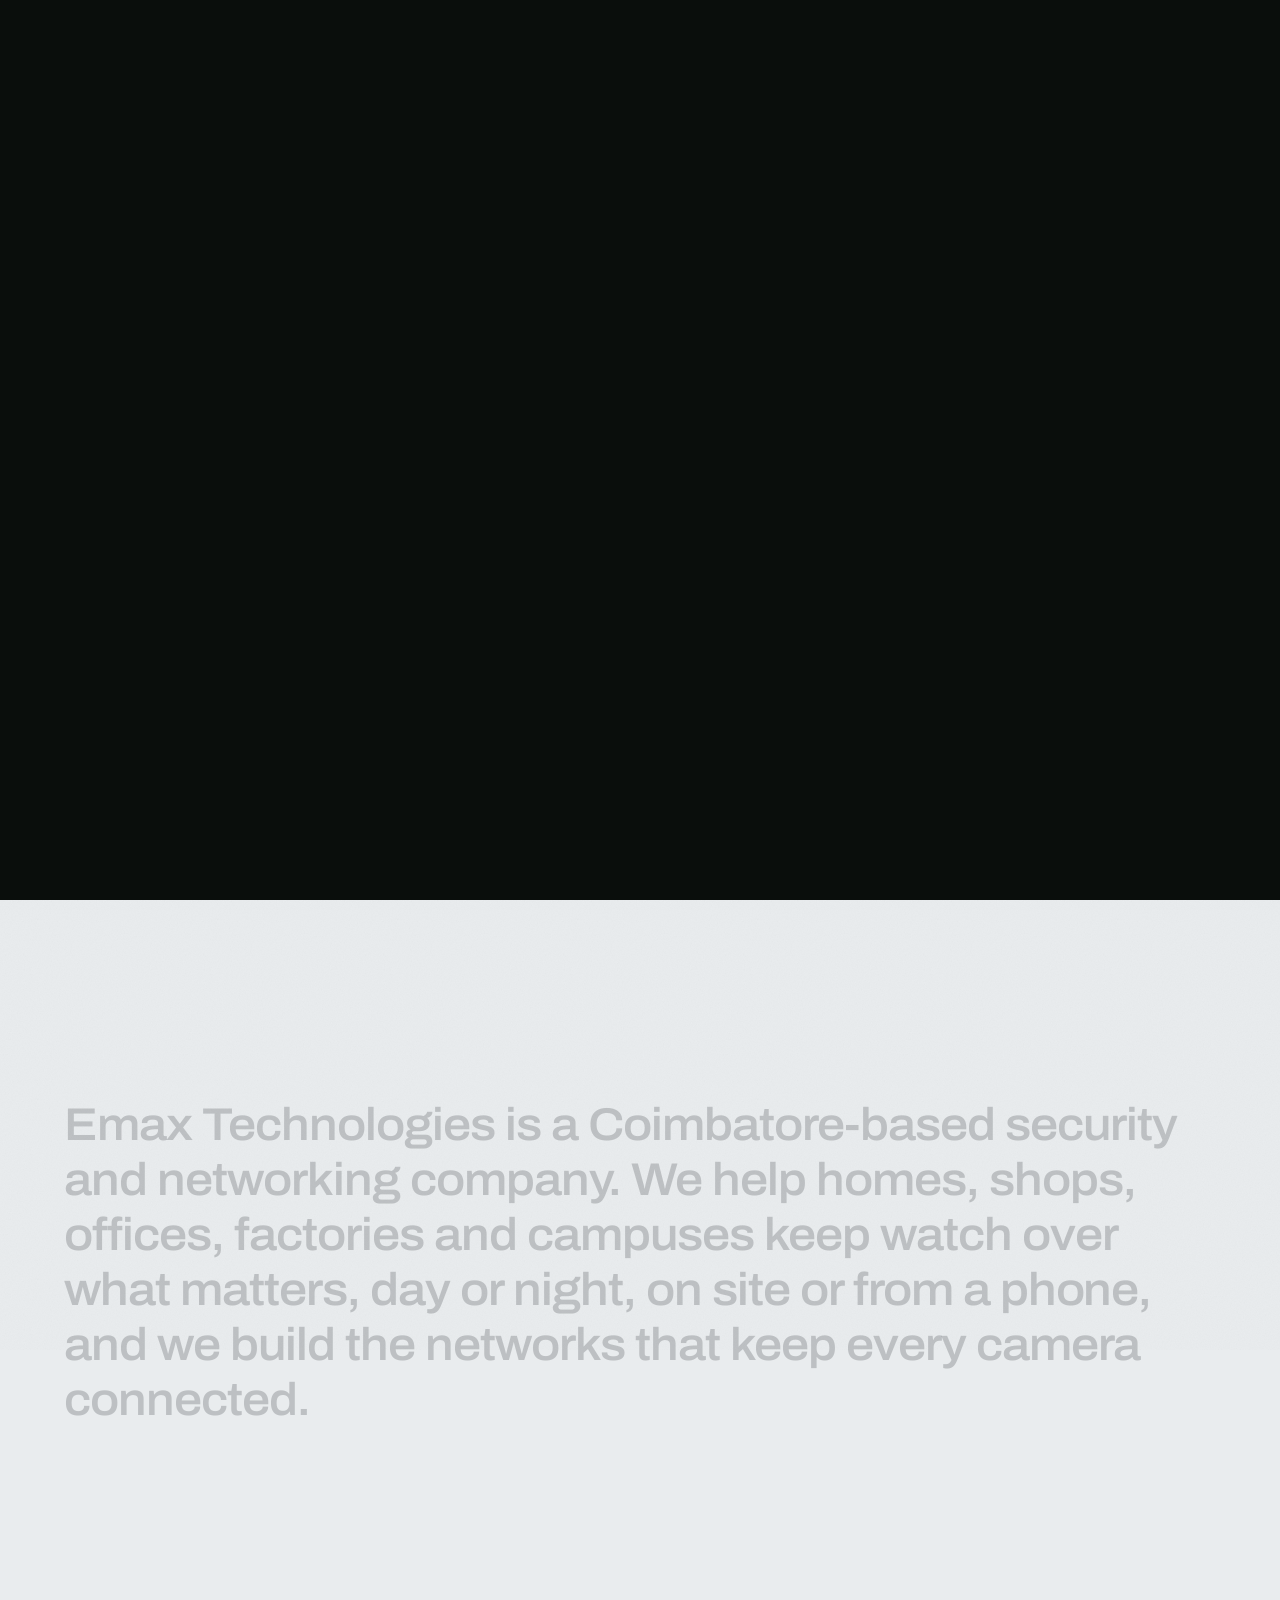
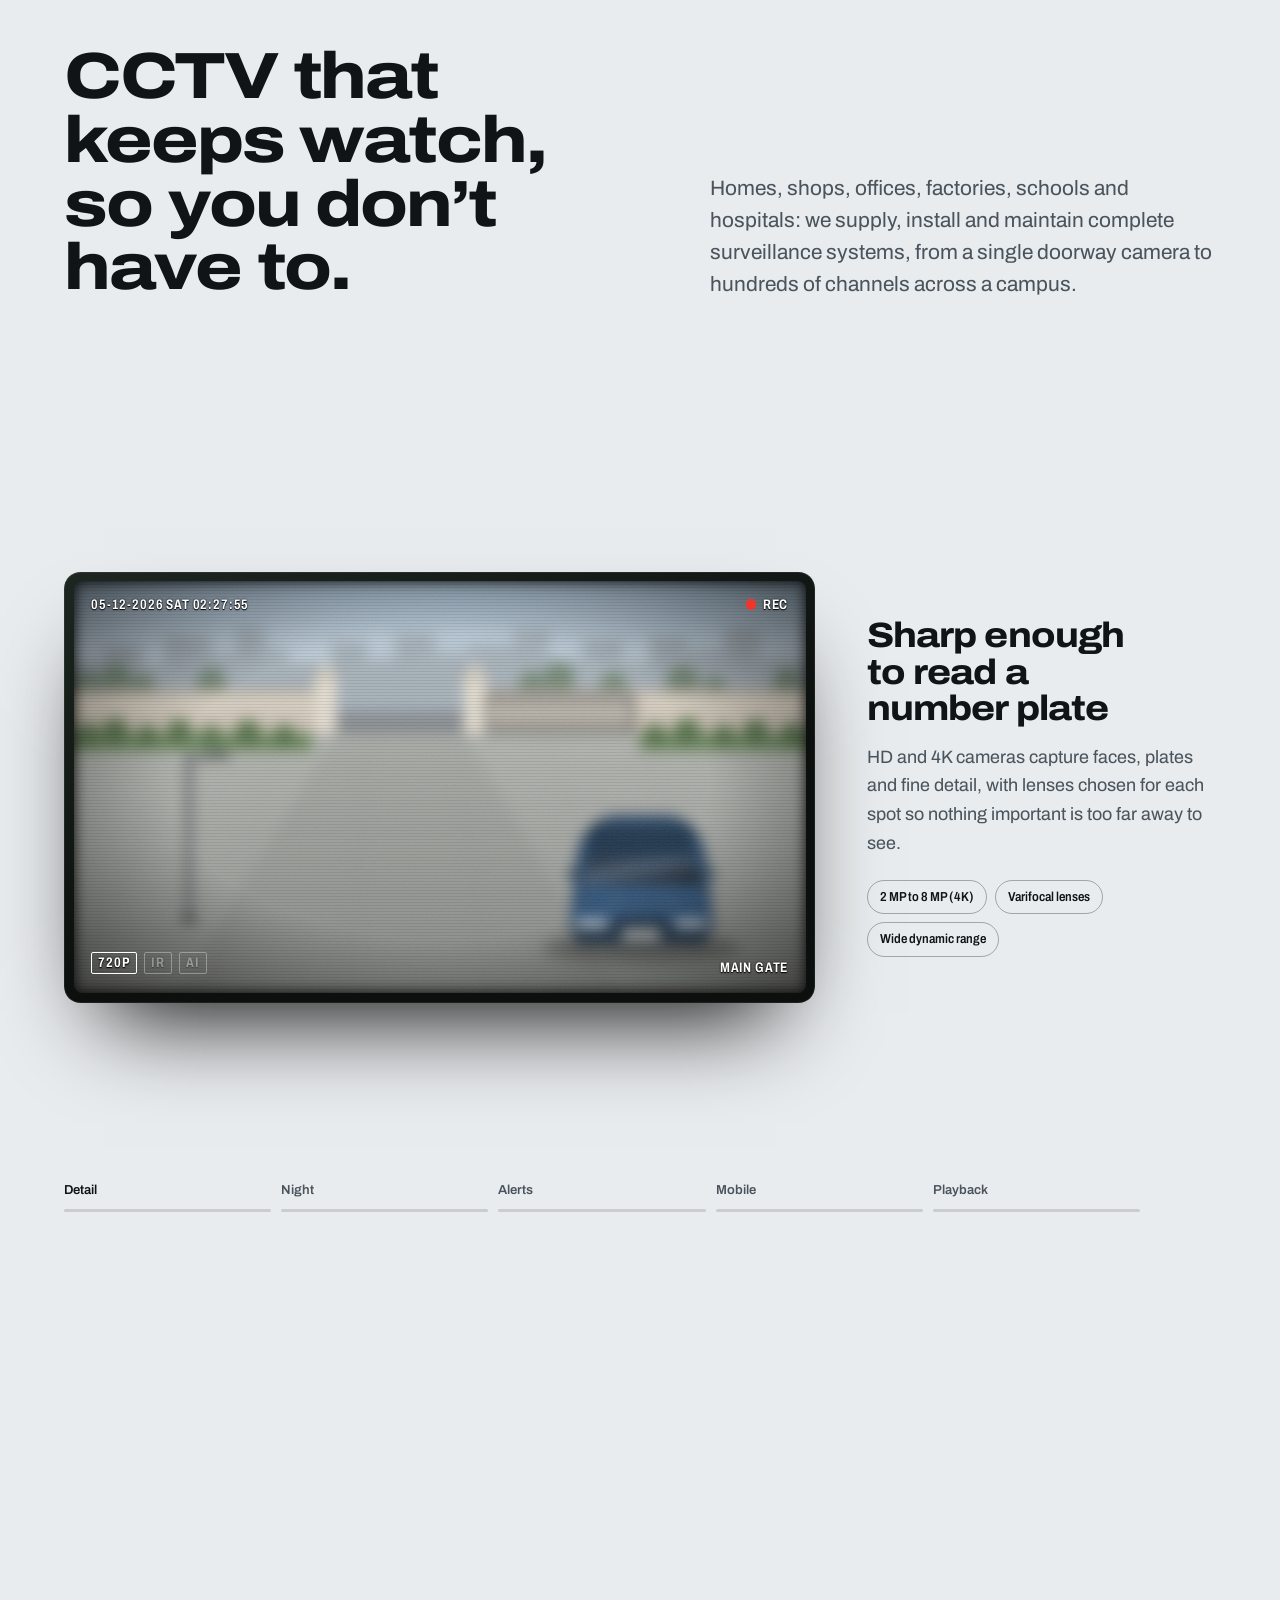
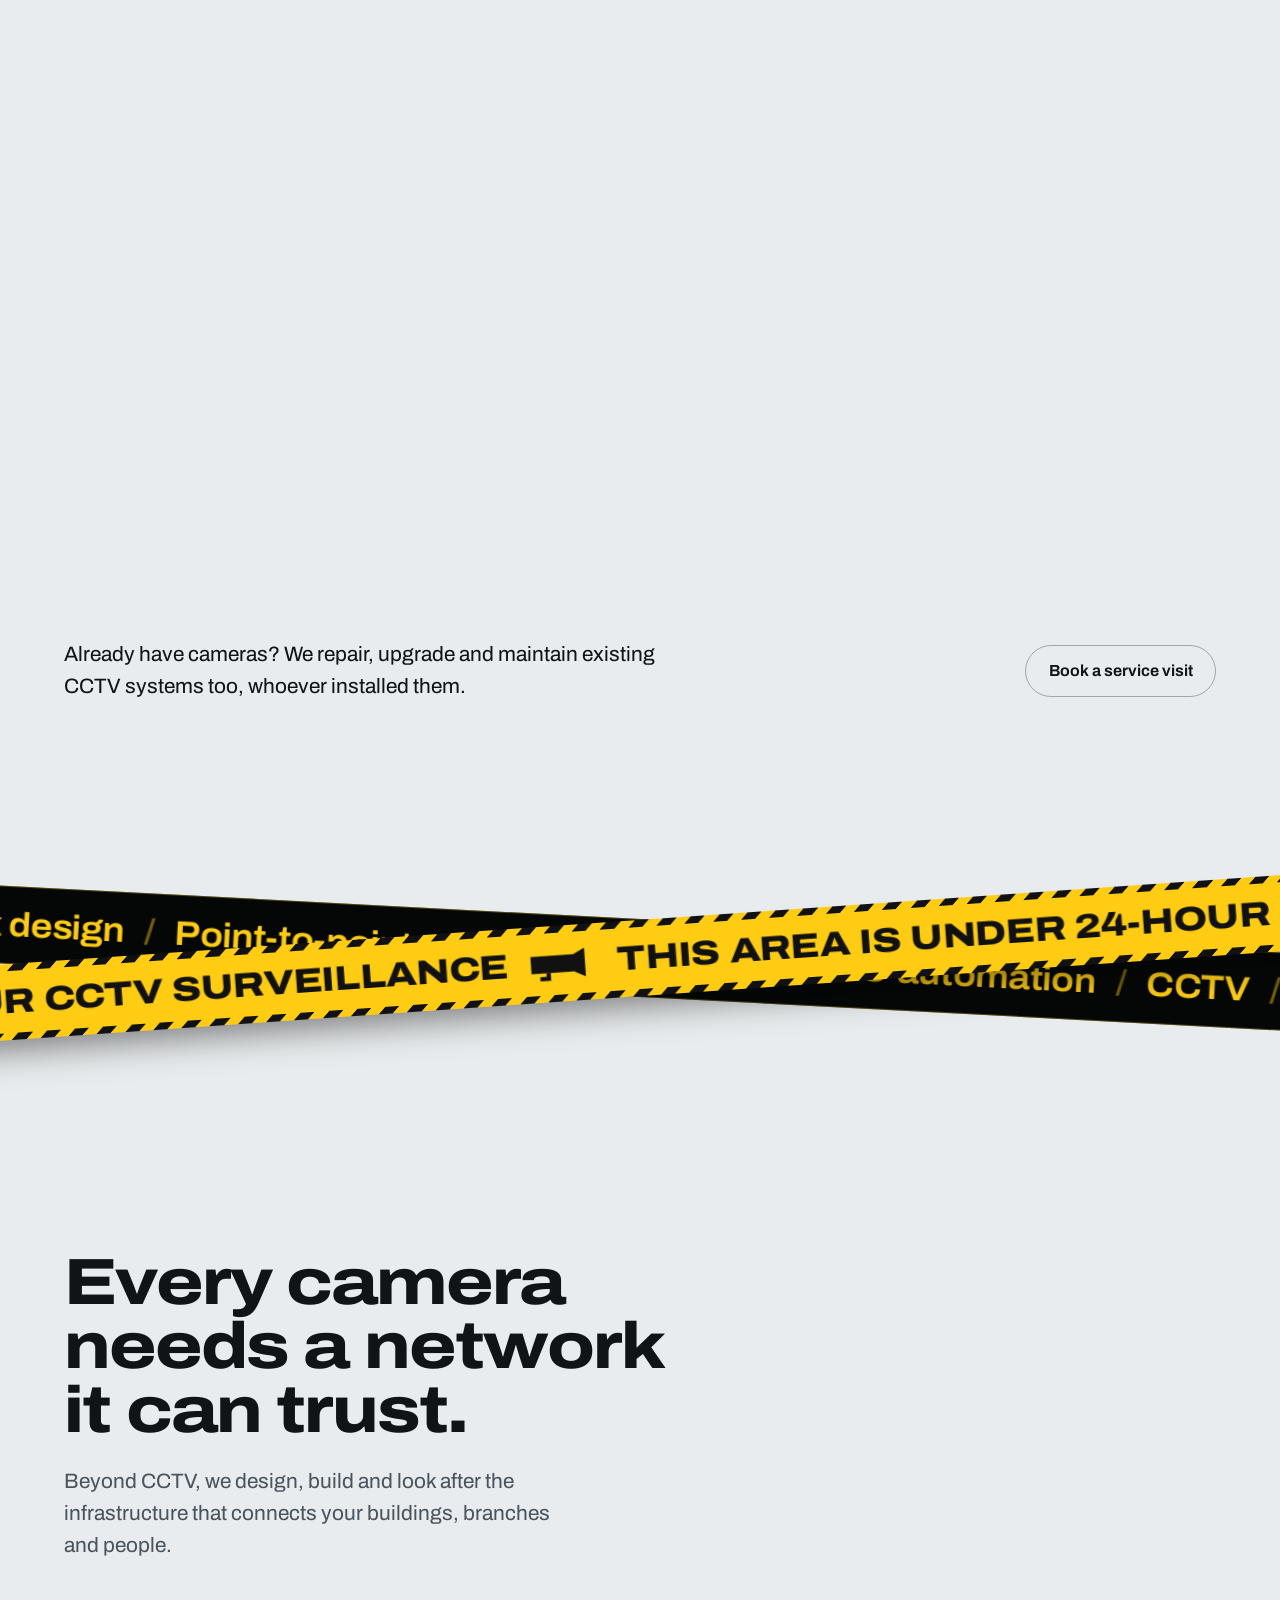
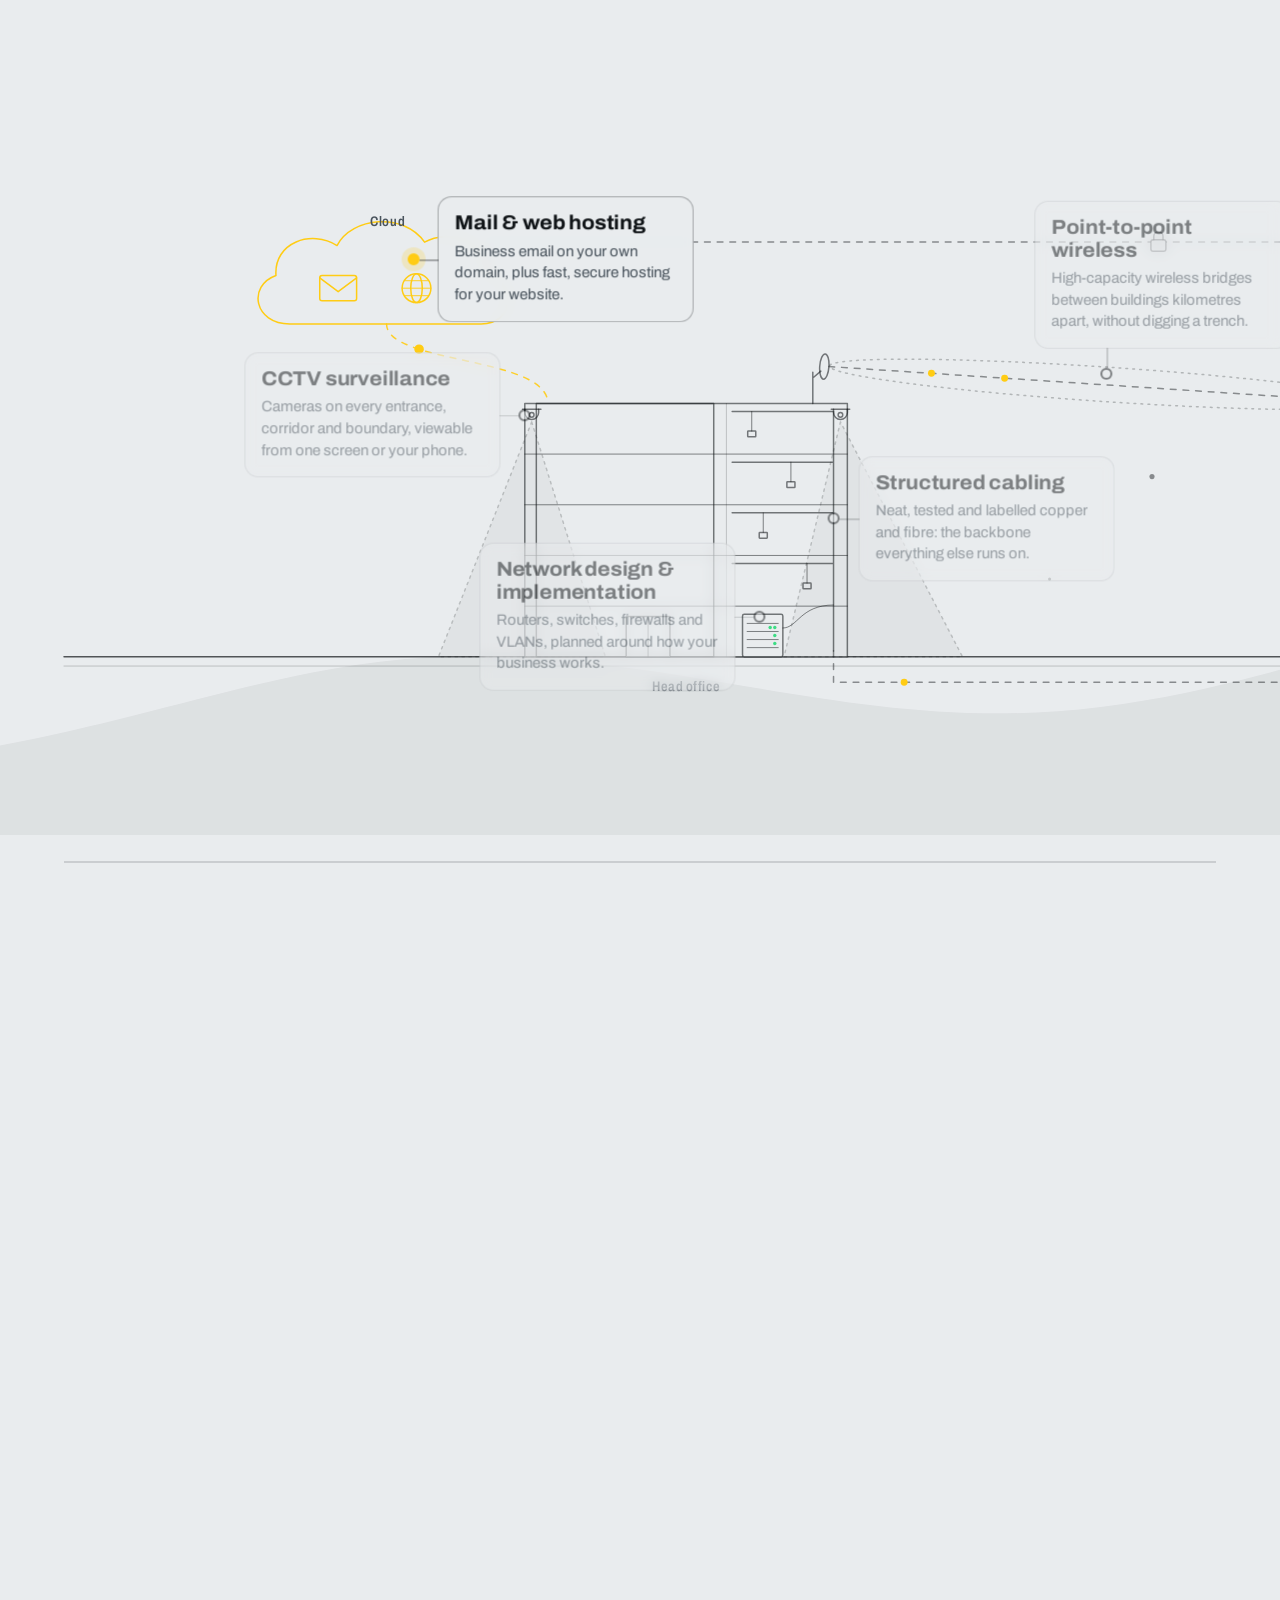
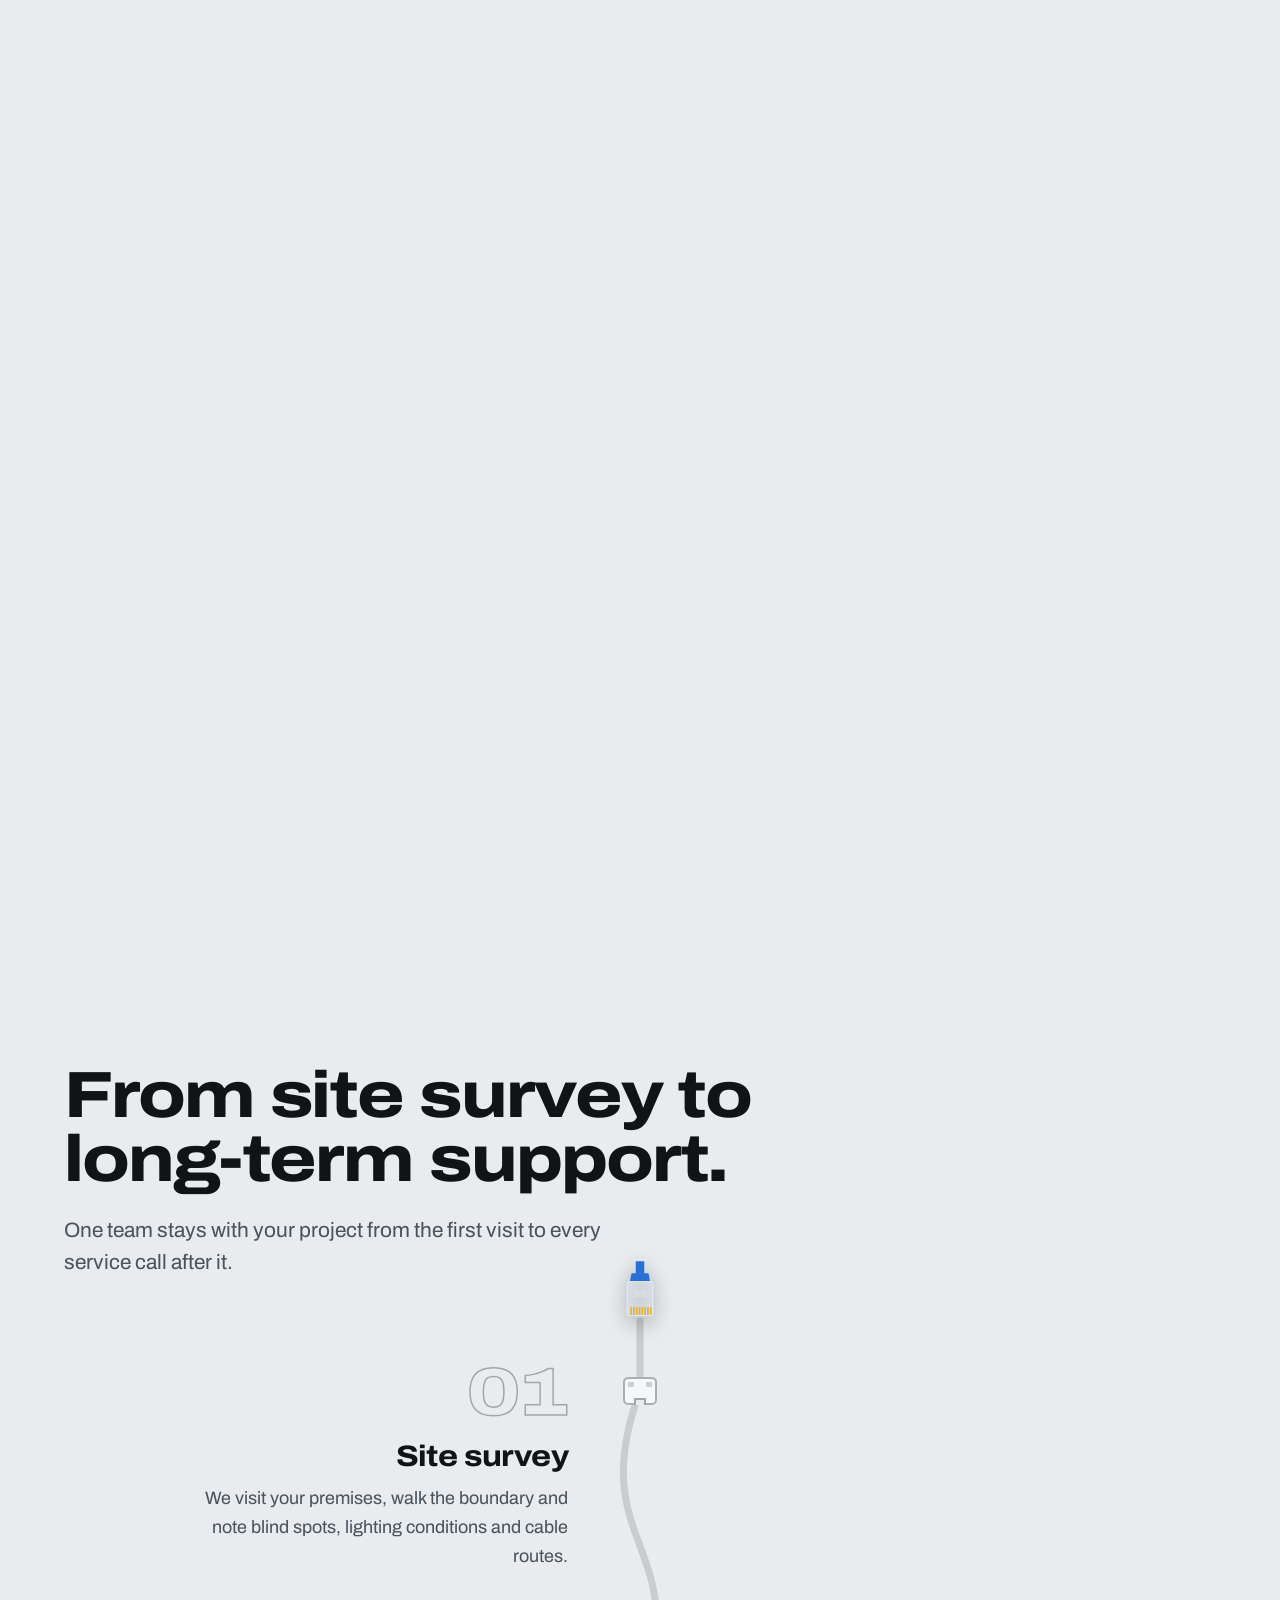
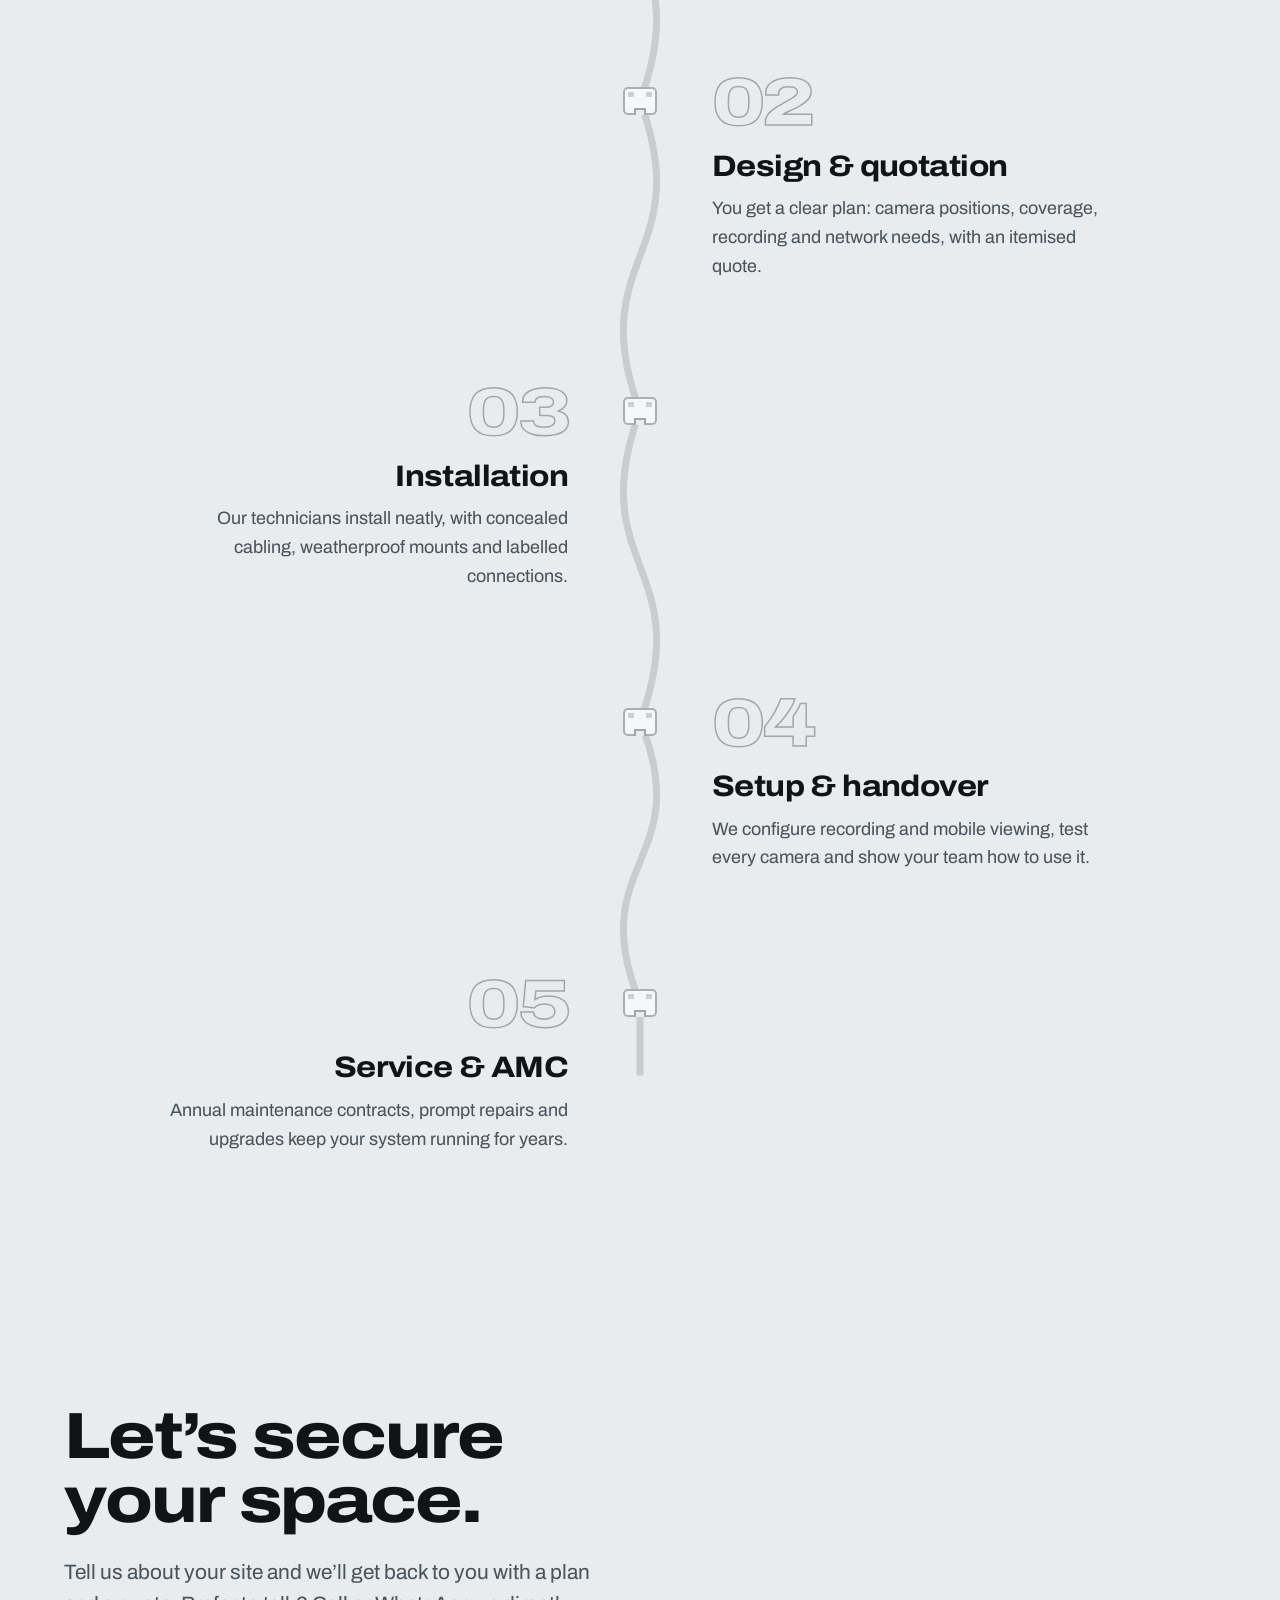
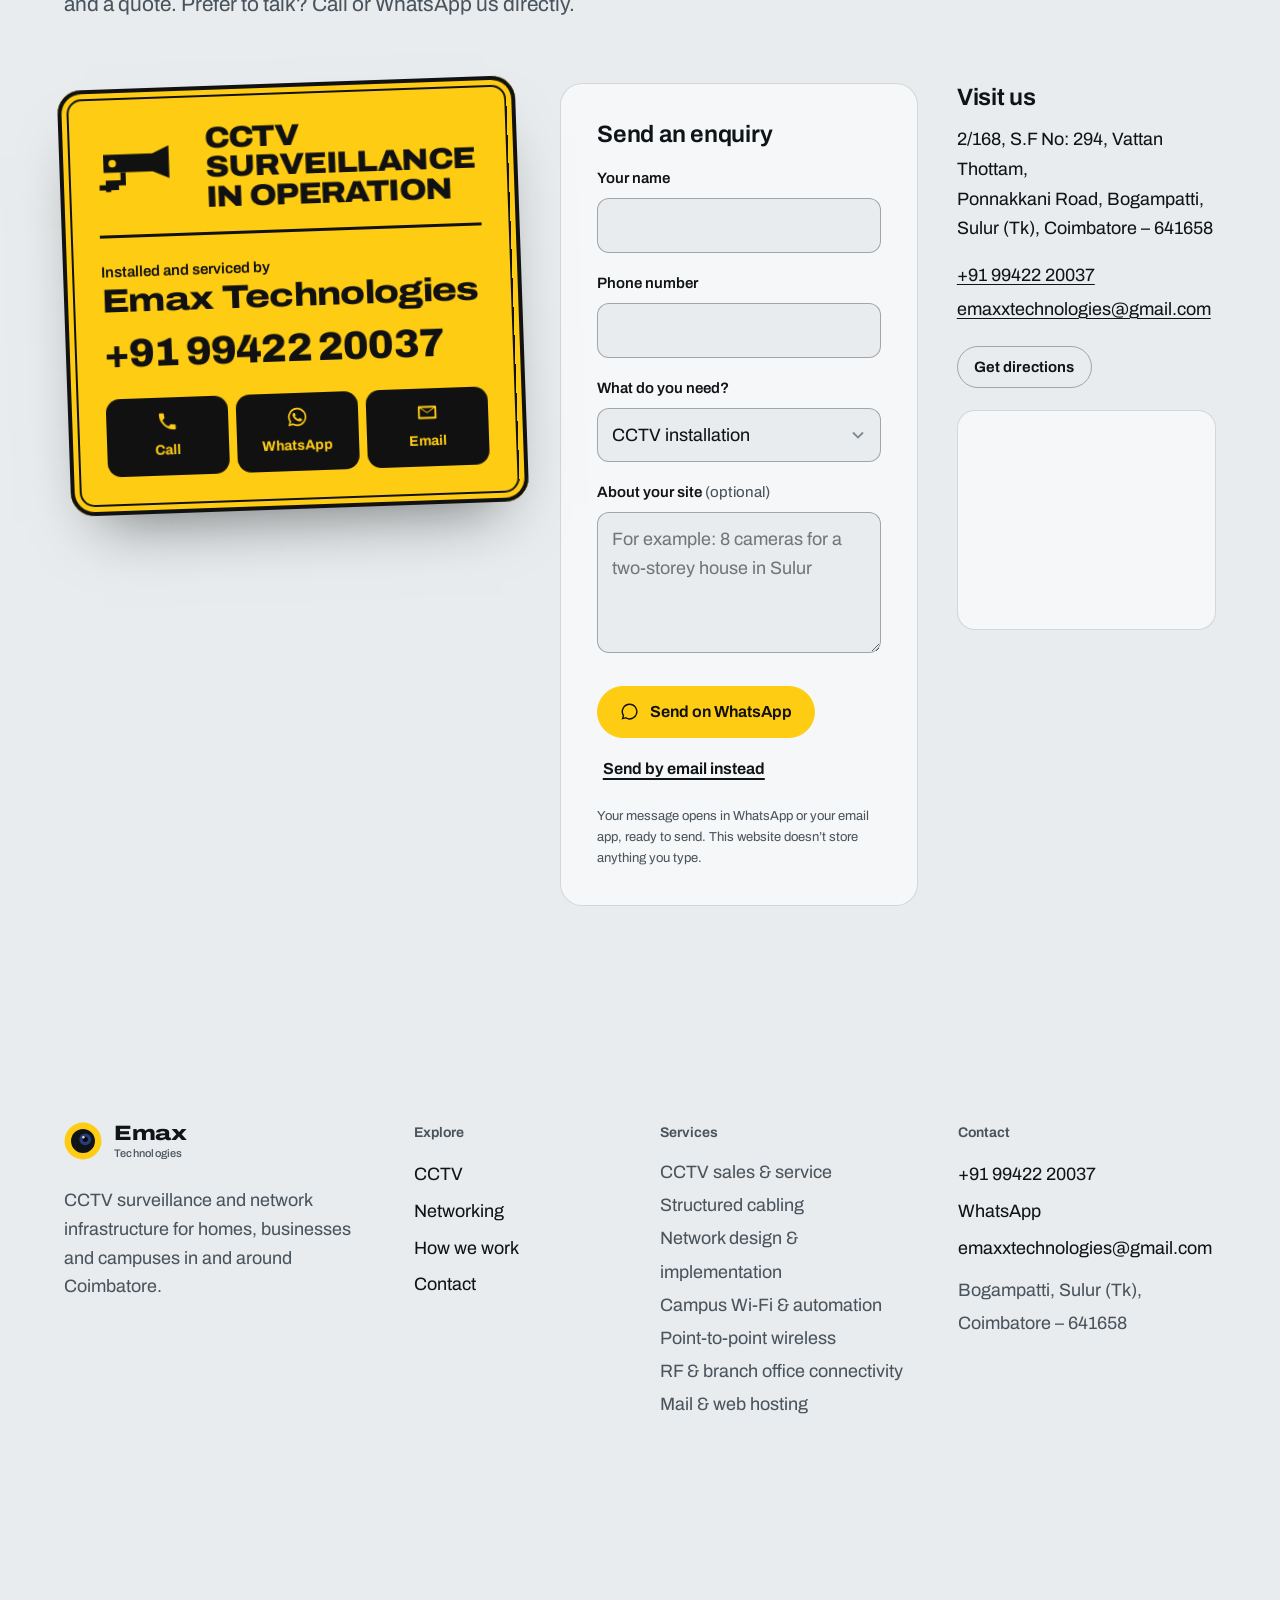
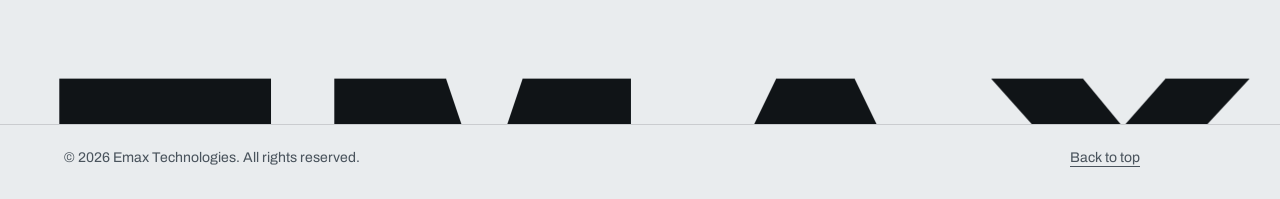
<file: index.html>
<!doctype html>
<html lang="en-IN" class="no-js" data-theme="day">
<head>
  <meta charset="utf-8">
  <meta name="viewport" content="width=device-width, initial-scale=1, viewport-fit=cover">
  <title>Emax Technologies | CCTV Surveillance &amp; Network Solutions in Coimbatore</title>
  <meta name="description" content="Emax Technologies supplies, installs and services CCTV surveillance systems in Coimbatore, and builds the networks behind them: structured cabling, network design, campus Wi-Fi, point-to-point wireless, RF and branch office connectivity, and mail &amp; web hosting.">
  <meta name="theme-color" content="#E9ECEE">
  <meta name="format-detection" content="telephone=no">
  <link rel="icon" href="assets/img/favicon.svg" type="image/svg+xml">
  <link rel="apple-touch-icon" href="assets/img/apple-touch-icon.png">

  <meta property="og:type" content="website">
  <meta property="og:site_name" content="Emax Technologies">
  <meta property="og:title" content="Emax Technologies | CCTV &amp; Network Solutions, Coimbatore">
  <meta property="og:description" content="CCTV surveillance sales, installation and service, plus the networks behind them, for homes, businesses and campuses across Coimbatore.">
  <meta property="og:image" content="assets/img/og-image.png">
  <meta property="og:locale" content="en_IN">
  <meta name="twitter:card" content="summary_large_image">

  <link rel="preconnect" href="https://fonts.googleapis.com">
  <link rel="preconnect" href="https://fonts.gstatic.com" crossorigin>
  <link rel="stylesheet" href="https://fonts.googleapis.com/css2?family=Archivo:wdth,wght@62..125,100..900&amp;display=swap">
  <link rel="stylesheet" href="assets/css/main.css">
  <script>document.documentElement.className = document.documentElement.className.replace('no-js', 'js');</script>

  <script type="application/ld+json">
  {
    "@context": "https://schema.org",
    "@type": "LocalBusiness",
    "name": "Emax Technologies",
    "description": "CCTV surveillance sales and service, structured cabling, network design and implementation, campus Wi-Fi and automation, point-to-point wireless, RF and branch office connectivity, and mail & web hosting in Coimbatore.",
    "telephone": "+91-99422-20037",
    "email": "emaxxtechnologies@gmail.com",
    "address": {
      "@type": "PostalAddress",
      "streetAddress": "2/168, S.F No: 294, Vattan Thottam, Ponnakkani Road, Bogampatti",
      "addressLocality": "Sulur Taluk, Coimbatore",
      "addressRegion": "Tamil Nadu",
      "postalCode": "641658",
      "addressCountry": "IN"
    },
    "geo": {
      "@type": "GeoCoordinates",
      "latitude": 10.895040,
      "longitude": 77.115806
    },
    "hasMap": "https://maps.app.goo.gl/V7fBxJMXC3Uckq7D7",
    "areaServed": "Coimbatore",
    "knowsAbout": [
      "CCTV surveillance sales and service",
      "RF connectivity",
      "Branch office connectivity",
      "Mail and web hosting",
      "Structured cabling",
      "Network design and implementation",
      "Point-to-point wireless connectivity",
      "Campus Wi-Fi and automation"
    ]
  }
  </script>
</head>
<body>
  <a class="skip" href="#main">Skip to content</a>

  <!-- Shared SVG definitions: the lens used by the loader and the hero camera -->
  <svg class="sprite" width="0" height="0" aria-hidden="true" focusable="false">
    <defs>
      <radialGradient id="gGlass" cx="40%" cy="36%" r="72%">
        <stop offset="0" stop-color="#4a5aa8"/>
        <stop offset=".32" stop-color="#232766"/>
        <stop offset=".68" stop-color="#0b0c1c"/>
        <stop offset="1" stop-color="#040408"/>
      </radialGradient>
      <linearGradient id="gCoat" x1="0" y1="0" x2="1" y2="1">
        <stop offset=".18" stop-color="#5ef0c0" stop-opacity="0"/>
        <stop offset=".46" stop-color="#5ef0c0" stop-opacity=".34"/>
        <stop offset=".58" stop-color="#a070ff" stop-opacity=".3"/>
        <stop offset=".86" stop-color="#a070ff" stop-opacity="0"/>
      </linearGradient>
      <radialGradient id="gBarrel" cx="50%" cy="50%" r="50%">
        <stop offset=".78" stop-color="#16191d"/>
        <stop offset=".9" stop-color="#2c3238"/>
        <stop offset="1" stop-color="#0c0e10"/>
      </radialGradient>
      <symbol id="lensCore" viewBox="-100 -100 200 200">
        <circle r="100" fill="url(#gBarrel)"/>
        <circle r="91" fill="none" stroke="#3a4148" stroke-width="2"/>
        <circle r="84" fill="#060709"/>
        <circle r="74" fill="url(#gGlass)"/>
        <circle r="74" fill="url(#gCoat)"/>
        <circle r="56" fill="none" stroke="#ffffff" stroke-opacity=".07" stroke-width="1.5"/>
        <circle r="31" fill="#020203"/>
        <circle r="31" fill="none" stroke="#6b7cff" stroke-opacity=".25" stroke-width="1.5"/>
        <ellipse cx="-30" cy="-36" rx="17" ry="9" transform="rotate(-38 -30 -36)" fill="#ffffff" opacity=".6"/>
        <circle cx="26" cy="27" r="5" fill="#ffffff" opacity=".22"/>
        <circle cx="10" cy="-12" r="2.4" fill="#ffffff" opacity=".5"/>
      </symbol>
    </defs>
  </svg>

  <!-- Loader: the lens focuses as the page loads, then its iris opens -->
  <div class="loader" id="loader" aria-hidden="true">
    <div class="loader__bg"></div>
    <div class="loader__lens" id="loaderLens">
      <svg class="loader__svg" viewBox="-200 -200 400 400">
        <defs>
          <clipPath id="irisClip"><circle r="74"/></clipPath>
          <linearGradient id="gBlade" x1="0" y1="0" x2="1" y2="1">
            <stop offset="0" stop-color="#30363d"/>
            <stop offset=".55" stop-color="#1a1e23"/>
            <stop offset="1" stop-color="#0d0f12"/>
          </linearGradient>
          <path id="ringPath" d="M0,-150 a150,150 0 1,1 0,300 a150,150 0 1,1 0,-300"/>
        </defs>
        <g class="loader__ring" id="loaderRing">
          <circle class="ring-track" r="186"/>
          <circle class="ring-arc" id="loaderArc" r="186" pathLength="100" transform="rotate(-90)"/>
          <g class="ring-ticks" id="loaderTicks"></g>
          <g class="ring-spin">
            <text class="ring-text"><textPath href="#ringPath" textLength="930" lengthAdjust="spacing">EMAX TECHNOLOGIES — SECURE VISION — 1:1.6 / 2.8–12 MM — 4K ULTRA HD — IR CORRECTED —</textPath></text>
          </g>
        </g>
        <g class="loader__barrel" id="loaderBarrel">
          <circle r="128" fill="#0b0d0f"/>
          <circle r="124" fill="none" stroke="#2a3036" stroke-width="7" stroke-dasharray="2 4"/>
          <circle r="112" fill="#111418"/>
          <circle r="104" fill="none" stroke="#2b3137" stroke-width="1.5"/>
        </g>
        <use href="#lensCore" x="-100" y="-100" width="200" height="200"/>
        <g clip-path="url(#irisClip)" id="irisBlades" class="iris">
          <path/><path/><path/><path/><path/><path/><path/><path/>
        </g>
      </svg>
    </div>
    <div class="loader__meta">
      <p class="loader__word">Emax Technologies</p>
      <p class="loader__pct"><span id="loaderPct">0</span>%</p>
    </div>
  </div>

  <!-- Detection-box cursor (fine pointers only) -->
  <div class="cursor" id="cursor" aria-hidden="true">
    <div class="cursor__box"><i></i><i></i><i></i><i></i><span class="cursor__label">Person 98%</span></div>
    <div class="cursor__dot"></div>
  </div>

  <header class="nav" id="nav">
    <a class="brand" href="#top" aria-label="Emax Technologies, back to top">
      <svg class="brand__mark" viewBox="0 0 40 40" aria-hidden="true">
        <circle cx="20" cy="20" r="19.5" fill="#FFCC14"/>
        <circle cx="20" cy="20" r="12.6" fill="#101417"/>
        <circle cx="22.4" cy="18.2" r="6.2" fill="#2b3a7a"/>
        <circle cx="22.4" cy="18.2" r="2.7" fill="#05060a"/>
        <circle cx="20.4" cy="16.1" r="1.3" fill="#fff" opacity=".85"/>
      </svg>
      <span class="brand__word">Emax <small>Technologies</small></span>
    </a>
    <nav class="nav__links" aria-label="Primary">
      <a href="#cctv">CCTV</a>
      <a href="#network">Networking</a>
      <a href="#process">How we work</a>
      <a href="#contact">Contact</a>
    </nav>
    <div class="nav__end">
      <span class="mode" id="mode" aria-hidden="true"><i class="mode__icon"></i><span class="mode__txt">Day mode</span></span>
      <a class="btn btn--signal btn--sm" href="tel:+919942220037" data-lock="Call">
        <svg class="ico" viewBox="0 0 24 24" aria-hidden="true"><path d="M6.6 10.8a15.1 15.1 0 0 0 6.6 6.6l2.2-2.2a1 1 0 0 1 1-.25 11.4 11.4 0 0 0 3.6.57 1 1 0 0 1 1 1V20a1 1 0 0 1-1 1A17 17 0 0 1 3 4a1 1 0 0 1 1-1h3.5a1 1 0 0 1 1 1c0 1.25.2 2.45.57 3.57a1 1 0 0 1-.25 1z"/></svg>
        <span>Call now</span>
      </a>
      <button class="nav__toggle" id="menuToggle" type="button" aria-expanded="false" aria-controls="menu">
        <span class="nav__toggle-lines" aria-hidden="true"><i></i><i></i></span>
        <span class="nav__toggle-txt">Menu</span>
      </button>
    </div>
  </header>

  <div class="menu" id="menu" hidden>
    <nav class="menu__links" aria-label="Mobile">
      <a href="#cctv">CCTV</a>
      <a href="#network">Networking</a>
      <a href="#process">How we work</a>
      <a href="#contact">Contact</a>
    </nav>
    <div class="menu__contact">
      <a class="btn btn--signal" href="tel:+919942220037">Call +91&nbsp;99422&nbsp;20037</a>
      <a class="btn btn--ghost" href="https://wa.me/919942220037?text=Hello%20Emax%20Technologies%2C%20I%27d%20like%20to%20know%20more%20about%20your%20services." target="_blank" rel="noopener">Chat on WhatsApp</a>
    </div>
  </div>

  <main id="main">

    <!-- ============ HERO ============ -->
    <section class="hero" id="top" data-theme="day" aria-labelledby="hero-title">
      <svg class="hero__fov" id="heroFov" aria-hidden="true" focusable="false">
        <defs>
          <radialGradient id="gFov" gradientUnits="userSpaceOnUse" cx="0" cy="0" r="1200">
            <stop offset="0" stop-color="currentColor" stop-opacity=".16"/>
            <stop offset=".55" stop-color="currentColor" stop-opacity=".05"/>
            <stop offset="1" stop-color="currentColor" stop-opacity="0"/>
          </radialGradient>
        </defs>
        <path id="heroFovPath" fill="url(#gFov)"/>
      </svg>

      <div class="hero__cam" id="heroCam" aria-hidden="true">
        <svg class="turret" id="turret" viewBox="0 0 600 760" focusable="false">
          <defs>
            <linearGradient id="tTube" x1="0" x2="1">
              <stop offset="0" class="t-lo"/>
              <stop offset=".4" class="t-hi"/>
              <stop offset="1" class="t-lo2"/>
            </linearGradient>
            <radialGradient id="tSphere" cx="36%" cy="28%" r="78%">
              <stop offset="0" class="t-hi"/>
              <stop offset=".5" class="t-mid"/>
              <stop offset="1" class="t-lo"/>
            </radialGradient>
            <radialGradient id="tPlate" cx="34%" cy="28%" r="82%">
              <stop offset="0" stop-color="#262c33"/>
              <stop offset=".55" stop-color="#0c0e11"/>
              <stop offset="1" stop-color="#040506"/>
            </radialGradient>
            <radialGradient id="tLedGlow">
              <stop offset="0" stop-color="#ff6a58" stop-opacity="1"/>
              <stop offset=".3" stop-color="#ff3b30" stop-opacity=".55"/>
              <stop offset="1" stop-color="#ff3b30" stop-opacity="0"/>
            </radialGradient>
            <filter id="tShadow" x="-40%" y="-20%" width="180%" height="160%">
              <feDropShadow dx="0" dy="30" stdDeviation="28" flood-color="#0b1720" flood-opacity=".2"/>
            </filter>
            <clipPath id="tSphereClip"><circle cx="300" cy="470" r="205"/></clipPath>
          </defs>

          <g class="turret__body" id="turretBody">
            <rect x="277" y="-260" width="46" height="540" fill="url(#tTube)"/>
            <g filter="url(#tShadow)">
              <circle cx="300" cy="470" r="205" fill="url(#tSphere)"/>
            </g>
            <ellipse class="turret__spec" cx="208" cy="356" rx="74" ry="36" transform="rotate(-38 208 356)"/>
          </g>

          <g clip-path="url(#tSphereClip)">
            <g id="tEdge" transform="translate(300 470)"><circle r="126" fill="#020304"/></g>
            <g id="tFace" transform="translate(300 470)">
              <circle r="126" fill="url(#tPlate)"/>
              <circle r="124.5" fill="none" stroke="#ffffff" stroke-opacity=".08" stroke-width="2"/>
              <g class="leds" id="tLeds">
                <g transform="translate(90.35 29.36)"><circle class="led-glow" r="22" fill="url(#tLedGlow)"/><circle class="led" r="6.5"/></g>
                <g transform="translate(55.84 76.86)"><circle class="led-glow" r="22" fill="url(#tLedGlow)"/><circle class="led" r="6.5"/></g>
                <g transform="translate(0 95)"><circle class="led-glow" r="22" fill="url(#tLedGlow)"/><circle class="led" r="6.5"/></g>
                <g transform="translate(-55.84 76.86)"><circle class="led-glow" r="22" fill="url(#tLedGlow)"/><circle class="led" r="6.5"/></g>
                <g transform="translate(-90.35 29.36)"><circle class="led-glow" r="22" fill="url(#tLedGlow)"/><circle class="led" r="6.5"/></g>
                <g transform="translate(-90.35 -29.36)"><circle class="led-glow" r="22" fill="url(#tLedGlow)"/><circle class="led" r="6.5"/></g>
                <g transform="translate(-55.84 -76.86)"><circle class="led-glow" r="22" fill="url(#tLedGlow)"/><circle class="led" r="6.5"/></g>
                <g transform="translate(0 -95)"><circle class="led-glow" r="22" fill="url(#tLedGlow)"/><circle class="led" r="6.5"/></g>
                <g transform="translate(55.84 -76.86)"><circle class="led-glow" r="22" fill="url(#tLedGlow)"/><circle class="led" r="6.5"/></g>
                <g transform="translate(90.35 -29.36)"><circle class="led-glow" r="22" fill="url(#tLedGlow)"/><circle class="led" r="6.5"/></g>
              </g>
              <text class="turret__brand" y="117" text-anchor="middle">EMAX</text>
              <ellipse cx="-40" cy="-64" rx="64" ry="24" transform="rotate(-30 -40 -64)" fill="#ffffff" opacity=".07"/>
            </g>
            <g id="tLens" transform="translate(300 470)">
              <use id="heroLens" href="#lensCore" x="-62" y="-62" width="124" height="124"/>
            </g>
          </g>

          <g class="turret__body turret__collar-wrap">
            <path class="turret__collar" d="M212 246h176a10 10 0 0 1 10 10v34c0 13-44 25-98 25s-98-12-98-25v-34a10 10 0 0 1 10-10z" fill="url(#tTube)"/>
            <path d="M202 290c0 13 44 25 98 25s98-12 98-25" fill="none" stroke="#000" stroke-opacity=".14" stroke-width="3"/>
          </g>
        </svg>
      </div>

      <div class="hero__copy">
        <h1 class="hero__title" id="hero-title">
          <span class="line"><span class="line__in">Security</span></span>
          <span class="line"><span class="line__in">that never</span></span>
          <span class="line"><span class="line__in">blinks.</span></span>
        </h1>
        <p class="hero__lede">Emax Technologies supplies, installs and services CCTV surveillance systems, and builds the networks behind them, for homes, businesses and campuses across Coimbatore.</p>
        <div class="hero__actions">
          <a class="btn btn--signal" href="https://wa.me/919942220037?text=Hello%20Emax%20Technologies%2C%20I%27d%20like%20a%20quote%20for%20a%20CCTV%20installation." target="_blank" rel="noopener" data-lock="WhatsApp">
            <svg class="ico" viewBox="0 0 24 24" aria-hidden="true"><path d="M12 2a10 10 0 0 0-8.6 15.1L2 22l5-1.3A10 10 0 1 0 12 2zm0 18.2a8.2 8.2 0 0 1-4.2-1.15l-.3-.18-3 .78.8-2.9-.2-.3A8.2 8.2 0 1 1 12 20.2zm4.5-6.1c-.25-.12-1.47-.72-1.7-.8-.23-.09-.4-.13-.56.12-.17.25-.65.8-.79.97-.15.17-.29.19-.54.06a6.7 6.7 0 0 1-3.32-2.9c-.25-.43.25-.4.72-1.33.08-.17.04-.31-.02-.43-.06-.13-.56-1.35-.77-1.85-.2-.48-.41-.42-.56-.42h-.48c-.17 0-.44.06-.67.31-.23.25-.88.86-.88 2.1s.9 2.43 1.02 2.6c.13.17 1.77 2.7 4.29 3.79 1.6.69 2.22.75 3.02.63.49-.07 1.47-.6 1.68-1.18.2-.58.2-1.08.15-1.18-.06-.11-.23-.17-.48-.29z"/></svg>
            <span>Get a quote on WhatsApp</span>
          </a>
          <a class="btn btn--ghost" href="tel:+919942220037" data-lock="Call">
            <svg class="ico" viewBox="0 0 24 24" aria-hidden="true"><path d="M6.6 10.8a15.1 15.1 0 0 0 6.6 6.6l2.2-2.2a1 1 0 0 1 1-.25 11.4 11.4 0 0 0 3.6.57 1 1 0 0 1 1 1V20a1 1 0 0 1-1 1A17 17 0 0 1 3 4a1 1 0 0 1 1-1h3.5a1 1 0 0 1 1 1c0 1.25.2 2.45.57 3.57a1 1 0 0 1-.25 1z"/></svg>
            <span>Call +91&nbsp;99422&nbsp;20037</span>
          </a>
        </div>
      </div>

      <div class="hero__foot">
        <p class="hero__loc">Based in Sulur, Coimbatore</p>
        <a class="hero__scroll" href="#about"><span>Scroll to see it at work</span><i aria-hidden="true"></i></a>
      </div>
    </section>

    <!-- ============ ABOUT (scan reveal) ============ -->
    <section class="about" id="about" data-theme="night" aria-label="About Emax Technologies">
      <p class="about__text scan" id="scan">
        <span class="scan__base">Emax Technologies is a Coimbatore-based security and networking company. We help homes, shops, offices, factories and campuses keep watch over what matters, day or night, on site or from a phone, and we build the networks that keep every camera connected.</span>
        <span class="scan__lit" aria-hidden="true">Emax Technologies is a Coimbatore-based security and networking company. We help homes, shops, offices, factories and campuses keep watch over what matters, day or night, on site or from a phone, and we build the networks that keep every camera connected.</span>
        <span class="scan__beam" aria-hidden="true"></span>
      </p>
    </section>

    <!-- ============ CCTV SHOWCASE ============ -->
    <section class="cctv" id="cctv" data-theme="night" aria-labelledby="cctv-title">
      <header class="cctv__head wrap">
        <h2 class="h2 focus-in" id="cctv-title">CCTV that keeps watch, so you don’t have to.</h2>
        <p class="lede">Homes, shops, offices, factories, schools and hospitals: we supply, install and maintain complete surveillance systems, from a single doorway camera to hundreds of channels across a campus.</p>
      </header>

      <div class="cctv__track" id="cctvTrack">
        <div class="cctv__sticky">
          <div class="monitor-wrap" id="monitorWrap">
          <div class="monitor" id="monitor">
            <div class="screen" id="screen">
              <svg class="feed" id="feed" viewBox="0 0 1600 900" preserveAspectRatio="xMidYMid meet" aria-hidden="true" focusable="false">
                <defs>
                  <linearGradient id="fSky" x1="0" y1="0" x2="0" y2="1"><stop offset="0" stop-color="#9db3c6"/><stop offset="1" stop-color="#dfe6ea"/></linearGradient>
                  <linearGradient id="fGround" x1="0" y1="0" x2="0" y2="1"><stop offset="0" stop-color="#b5b7b2"/><stop offset="1" stop-color="#8e918d"/></linearGradient>
                  <linearGradient id="fWall" x1="0" y1="0" x2="0" y2="1"><stop offset="0" stop-color="#e0d8cb"/><stop offset="1" stop-color="#c6bdaf"/></linearGradient>
                  <linearGradient id="fCarGlass" x1="0" y1="0" x2="1" y2="1"><stop offset="0" stop-color="#1e2834"/><stop offset=".45" stop-color="#55677b"/><stop offset=".55" stop-color="#3a4858"/><stop offset="1" stop-color="#151c24"/></linearGradient>
                  <radialGradient id="fPool"><stop offset="0" stop-color="#fff4cc" stop-opacity=".95"/><stop offset=".45" stop-color="#ffe9a8" stop-opacity=".35"/><stop offset="1" stop-color="#ffe9a8" stop-opacity="0"/></radialGradient>
                  <filter id="fSoft" x="-20%" y="-50%" width="140%" height="200%"><feGaussianBlur stdDeviation="10"/></filter>
                </defs>
                <g id="scene">
                  <rect width="1600" height="300" fill="url(#fSky)"/>
                  <path fill="#a8b3bb" d="M0 292V172H64V140H150V182H196V118H300V160H352V96H420V150H470V176H560V130H640V170H700V112H790V158H860V140H960V104H1040V166H1110V128H1200V176H1256V120H1340V150H1420V100H1500V168H1600V292Z"/>
                  <g class="f-win">
                    <rect x="20" y="190" width="9" height="11"/><rect x="90" y="156" width="9" height="11"/><rect x="110" y="156" width="9" height="11"/><rect x="90" y="176" width="9" height="11"/><rect x="110" y="196" width="9" height="11"/>
                    <rect x="216" y="134" width="9" height="11"/><rect x="236" y="134" width="9" height="11"/><rect x="256" y="154" width="9" height="11"/><rect x="216" y="174" width="9" height="11"/><rect x="236" y="194" width="9" height="11"/>
                    <rect x="370" y="112" width="9" height="11"/><rect x="390" y="132" width="9" height="11"/><rect x="370" y="152" width="9" height="11"/><rect x="390" y="172" width="9" height="11"/>
                    <rect x="580" y="146" width="9" height="11"/><rect x="600" y="166" width="9" height="11"/><rect x="620" y="146" width="9" height="11"/>
                    <rect x="716" y="128" width="9" height="11"/><rect x="736" y="148" width="9" height="11"/><rect x="756" y="128" width="9" height="11"/><rect x="716" y="168" width="9" height="11"/>
                    <rect x="976" y="120" width="9" height="11"/><rect x="996" y="140" width="9" height="11"/><rect x="1016" y="120" width="9" height="11"/><rect x="976" y="160" width="9" height="11"/><rect x="1016" y="180" width="9" height="11"/>
                    <rect x="1130" y="144" width="9" height="11"/><rect x="1150" y="164" width="9" height="11"/><rect x="1170" y="144" width="9" height="11"/>
                    <rect x="1276" y="136" width="9" height="11"/><rect x="1296" y="156" width="9" height="11"/><rect x="1316" y="136" width="9" height="11"/><rect x="1276" y="176" width="9" height="11"/>
                    <rect x="1440" y="116" width="9" height="11"/><rect x="1460" y="136" width="9" height="11"/><rect x="1480" y="116" width="9" height="11"/><rect x="1440" y="156" width="9" height="11"/><rect x="1460" y="176" width="9" height="11"/>
                  </g>
                  <g fill="#768a78">
                    <circle cx="30" cy="226" r="30"/><circle cx="92" cy="214" r="34"/><circle cx="150" cy="230" r="26"/><circle cx="300" cy="222" r="32"/><circle cx="1000" cy="226" r="28"/><circle cx="1060" cy="214" r="34"/><circle cx="1180" cy="228" r="30"/><circle cx="1330" cy="220" r="36"/><circle cx="1400" cy="232" r="24"/><circle cx="1560" cy="222" r="32"/>
                  </g>
                  <rect x="574" y="286" width="278" height="48" fill="#868b90"/>
                  <rect x="574" y="298" width="278" height="4" fill="#a3a7aa"/>
                  <rect x="0" y="244" width="560" height="90" fill="url(#fWall)"/>
                  <rect x="860" y="244" width="740" height="90" fill="url(#fWall)"/>
                  <rect x="0" y="236" width="560" height="12" fill="#b6ad9f"/>
                  <rect x="860" y="236" width="740" height="12" fill="#b6ad9f"/>
                  <rect x="526" y="206" width="48" height="128" fill="#e6dfd2"/><rect x="520" y="198" width="60" height="12" fill="#bdb4a6"/>
                  <rect x="852" y="206" width="48" height="128" fill="#e6dfd2"/><rect x="846" y="198" width="60" height="12" fill="#bdb4a6"/>
                  <rect x="540" y="182" width="20" height="17" rx="3" fill="#f3efe4"/><rect x="866" y="182" width="20" height="17" rx="3" fill="#f3efe4"/>
                  <g fill="none" stroke="#3b4047">
                    <rect x="902" y="252" width="320" height="78" stroke-width="5"/>
                    <path stroke-width="3" d="M902 268h320M902 314h320M924 252v78M946 252v78M968 252v78M990 252v78M1012 252v78M1034 252v78M1056 252v78M1078 252v78M1100 252v78M1122 252v78M1144 252v78M1166 252v78M1188 252v78M1210 252v78"/>
                  </g>
                  <path fill="url(#fGround)" d="M0 332H1600V900H0Z"/>
                  <path fill="#000" fill-opacity=".05" d="M572 332H852L1190 900H226Z"/>
                  <g stroke="#000" stroke-opacity=".08" stroke-width="2" fill="none">
                    <path d="M0 352H1600M0 378H1600M0 410H1600M0 448H1600M0 494H1600M0 548H1600M0 612H1600M0 688H1600M0 776H1600M0 878H1600"/>
                    <path d="M62 332L-300 900M449 332L300 900M643 332L600 900M836 332L900 900M1030 332L1200 900M1223 332L1500 900M1417 332L1800 900M256 332L0 900"/>
                  </g>
                  <rect x="0" y="332" width="520" height="40" fill="#6f8a63"/>
                  <rect x="1236" y="332" width="364" height="40" fill="#6f8a63"/>
                  <g fill="#5a744e">
                    <circle cx="30" cy="336" r="26"/><circle cx="90" cy="330" r="30"/><circle cx="160" cy="338" r="24"/><circle cx="230" cy="330" r="28"/><circle cx="300" cy="338" r="22"/><circle cx="380" cy="332" r="28"/><circle cx="460" cy="338" r="24"/>
                    <circle cx="1270" cy="336" r="24"/><circle cx="1340" cy="330" r="30"/><circle cx="1420" cy="338" r="24"/><circle cx="1490" cy="330" r="28"/><circle cx="1570" cy="336" r="26"/>
                  </g>
                  <g>
                    <rect x="246" y="380" width="10" height="362" fill="#4b5158"/>
                    <rect x="236" y="732" width="30" height="14" rx="3" fill="#3d4248"/>
                    <path d="M251 386h48" stroke="#4b5158" stroke-width="7" fill="none"/>
                    <rect x="288" y="376" width="50" height="15" rx="5" fill="#3b4047"/>
                    <rect x="296" y="389" width="34" height="5" rx="2" fill="#f6f0dc"/>
                  </g>
                  <g id="fCar">
                    <ellipse cx="1240" cy="802" rx="214" ry="30" fill="#000" opacity=".32" filter="url(#fSoft)"/>
                    <path fill="#2d4a69" d="M1096 618C1100 560 1130 520 1180 512H1300C1350 520 1380 560 1384 618L1396 742C1398 772 1380 790 1352 790H1128C1100 790 1082 772 1084 742Z"/>
                    <path fill="#22384f" d="M1150 528H1330C1350 532 1358 548 1356 568L1352 604H1128L1124 568C1122 548 1130 532 1150 528Z"/>
                    <path fill="#3d5f83" d="M1160 536H1320" stroke="#4d6f93" stroke-width="3"/>
                    <path fill="url(#fCarGlass)" d="M1128 606H1352L1372 662H1108Z"/>
                    <path fill="#34567a" d="M1106 664H1374L1386 738H1094Z"/>
                    <path fill="none" stroke="#fff" stroke-opacity=".14" stroke-width="3" d="M1182 672L1172 734M1298 672L1308 734"/>
                    <path fill="#e9eef2" class="f-headlight" d="M1098 742H1170L1164 758H1100Z"/>
                    <path fill="#e9eef2" class="f-headlight" d="M1310 742H1382L1380 758H1316Z"/>
                    <rect x="1182" y="742" width="116" height="14" rx="3" fill="#1a2633"/>
                    <path fill="#22374e" d="M1092 758H1388L1384 784C1382 790 1376 792 1370 792H1110C1104 792 1098 790 1096 784Z"/>
                    <rect x="1198" y="761" width="84" height="23" rx="2" fill="#f5f5ef" stroke="#1b1f24" stroke-width="1.5"/>
                    <text class="f-plate" x="1240" y="777.5" text-anchor="middle">TN 37 EM 2026</text>
                    <ellipse cx="1090" cy="640" rx="14" ry="8" fill="#22384f"/>
                    <ellipse cx="1390" cy="640" rx="14" ry="8" fill="#22384f"/>
                  </g>
                  <g id="fPerson" transform="translate(712 340) scale(.5)" opacity="0">
                    <ellipse cx="0" cy="2" rx="30" ry="8" fill="#000" opacity=".3"/>
                    <g id="fBody">
                      <rect id="fLegL" x="-17" y="-66" width="15" height="66" rx="7" fill="#2a2e35"/>
                      <rect id="fLegR" x="2" y="-66" width="15" height="66" rx="7" fill="#2a2e35"/>
                      <rect id="fArmL" x="-31" y="-120" width="11" height="56" rx="5.5" fill="#5d7391"/>
                      <rect id="fArmR" x="20" y="-120" width="11" height="56" rx="5.5" fill="#5d7391"/>
                      <path fill="#6d86a6" d="M-22-122c0-8 6-12 14-12h16c8 0 14 4 14 12l-2 60h-40z"/>
                      <circle cy="-147" r="14.5" fill="#8f6c55"/>
                      <path fill="#1c1c1e" d="M-14.5-149c0-12 29-12 29 0-4-6-25-6-29 0z"/>
                    </g>
                  </g>
                  <rect id="fDark" width="1600" height="900" fill="#05070b" opacity="0"/>
                  <g class="f-light" id="fLight" opacity="0">
                    <ellipse cx="318" cy="742" rx="250" ry="84" fill="url(#fPool)"/>
                    <ellipse cx="313" cy="396" rx="60" ry="28" fill="url(#fPool)"/>
                    <circle cx="550" cy="190" r="46" fill="url(#fPool)"/>
                    <circle cx="876" cy="190" r="46" fill="url(#fPool)"/>
                    <ellipse cx="712" cy="360" rx="190" ry="40" fill="url(#fPool)" opacity=".6"/>
                  </g>
                </g>
              </svg>

              <!-- Analytics overlays stay in colour, even over IR footage -->
              <svg class="feed feed--ov" viewBox="0 0 1600 900" preserveAspectRatio="xMidYMid meet" aria-hidden="true" focusable="false">
                <g id="fWire" class="f-wire" opacity="0">
                  <path d="M488 440L948 424" stroke="#FFCC14" stroke-width="5" stroke-dasharray="18 12" fill="none"/>
                  <path d="M708 444l12 18 12-18z" fill="#FFCC14"/>
                  <rect x="956" y="404" width="78" height="30" fill="#FFCC14"/>
                  <text class="f-tag" x="995" y="425" text-anchor="middle">Line 1</text>
                </g>
                <g id="fAI" class="f-ai" opacity="0">
                  <g id="fCarBox">
                    <rect x="1074" y="498" width="330" height="306" fill="none" stroke="#FFCC14" stroke-width="4"/>
                    <rect x="1074" y="462" width="172" height="36" fill="#FFCC14"/>
                    <text class="f-tag" x="1086" y="487">Vehicle 94%</text>
                  </g>
                  <g id="fPBox">
                    <rect id="fPBoxRect" fill="none" stroke="#FFCC14" stroke-width="4"/>
                    <g id="fPLabel"><rect width="156" height="36" fill="#FFCC14"/><text class="f-tag" x="12" y="25">Person 97%</text></g>
                  </g>
                </g>
                <g id="fZoomLink" opacity="0" fill="none" stroke="#FFCC14" stroke-width="3">
                  <rect x="1192" y="755" width="96" height="35"/>
                  <path d="M1288 755L1376 268" stroke-dasharray="8 8"/>
                </g>
              </svg>

              <div class="zoom" id="zoom" aria-hidden="true">
                <svg viewBox="1186 753 108 40" preserveAspectRatio="xMidYMid slice" focusable="false"><use href="#scene"/></svg>
                <span>Digital zoom 8×</span>
              </div>

              <div class="fx fx--noise" aria-hidden="true"></div>
              <div class="fx fx--scan" aria-hidden="true"></div>
              <div class="fx fx--vig" aria-hidden="true"></div>
              <div class="fx fx--flash" id="flash" aria-hidden="true"></div>

              <div class="osd" aria-hidden="true">
                <span class="osd__time" id="osdTime">10-11-2026 Tue 12:00:00</span>
                <span class="osd__rec"><i></i>REC</span>
                <span class="osd__flags"><b id="osdRes" class="is-on">4K</b><b id="osdIR">IR</b><b id="osdAI">AI</b><b id="osdPB">Playback</b></span>
                <span class="osd__cam">Main gate</span>
              </div>

              <div class="notif" id="notif" aria-hidden="true">
                <span class="notif__icon"><svg viewBox="0 0 40 40"><circle cx="20" cy="20" r="19.5" fill="#FFCC14"/><circle cx="20" cy="20" r="12.6" fill="#101417"/><circle cx="22.4" cy="18.2" r="6.2" fill="#2b3a7a"/><circle cx="22.4" cy="18.2" r="2.7" fill="#05060a"/></svg></span>
                <span class="notif__body"><b>Line crossing at Main gate</b><span id="notifText">Person detected at 02:14:14</span></span>
                <span class="notif__time">now</span>
              </div>

              <div class="playback" id="playback" aria-hidden="true">
                <span class="playback__mode">◀◀ 8×</span>
                <span class="playback__bar"><i class="ev" style="left:14%"></i><i class="ev" style="left:31%"></i><i class="ev ev--hit" id="playEv" style="left:58%"></i><i class="playback__head" id="playHead"></i></span>
                <span class="playback__label">Event search</span>
              </div>

            </div>
          </div>
          <div class="phone" id="phone" aria-hidden="true">
            <span class="phone__notch"></span>
            <span class="phone__top"><b>Main gate</b><i>Live</i></span>
            <span class="phone__ctrl"><i></i><i></i><i></i></span>
          </div>
          </div>

          <ol class="cctv__steps" id="steps">
            <li class="step is-active">
              <h3 class="h3">Sharp enough to read a number plate</h3>
              <p>HD and 4K cameras capture faces, plates and fine detail, with lenses chosen for each spot so nothing important is too far away to see.</p>
              <ul class="specs"><li>2 MP to 8 MP (4K)</li><li>Varifocal lenses</li><li>Wide dynamic range</li></ul>
            </li>
            <li class="step">
              <h3 class="h3">Clear after dark</h3>
              <p>Infrared and colour night-vision cameras keep recording through the night, so your premises are as visible at 2 AM as at noon.</p>
              <ul class="specs"><li>IR night vision</li><li>Colour night vision</li><li>Weatherproof housings</li></ul>
            </li>
            <li class="step">
              <h3 class="h3">Alerts the moment it matters</h3>
              <p>Smart detection tells people apart from vehicles, flags line crossings and intrusions, and sends an alert straight to your phone.</p>
              <ul class="specs"><li>Person &amp; vehicle detection</li><li>Line crossing</li><li>Instant push alerts</li></ul>
            </li>
            <li class="step">
              <h3 class="h3">Your cameras, in your pocket</h3>
              <p>Watch live and recorded footage from your phone, tablet or PC. We set up the app and show you and your staff how to use it.</p>
              <ul class="specs"><li>Android &amp; iOS</li><li>Multi-site view</li><li>Shared access</li></ul>
            </li>
            <li class="step">
              <h3 class="h3">Every moment, on record</h3>
              <p>DVR and NVR recording with properly sized storage means footage is there when you need it, and easy to find by date, time or event.</p>
              <ul class="specs"><li>DVR &amp; NVR</li><li>Event search</li><li>Backup &amp; export</li></ul>
            </li>
          </ol>

          <nav class="chapters" id="chapters" aria-label="CCTV features">
            <button type="button" data-go="0"><span>Detail</span><i><b></b></i></button>
            <button type="button" data-go="1"><span>Night</span><i><b></b></i></button>
            <button type="button" data-go="2"><span>Alerts</span><i><b></b></i></button>
            <button type="button" data-go="3"><span>Mobile</span><i><b></b></i></button>
            <button type="button" data-go="4"><span>Playback</span><i><b></b></i></button>
          </nav>
        </div>
      </div>

      <div class="service-note wrap">
        <p>Already have cameras? We repair, upgrade and maintain existing CCTV systems too, whoever installed them.</p>
        <a class="btn btn--ghost" href="https://wa.me/919942220037?text=Hello%20Emax%20Technologies%2C%20I%27d%20like%20to%20book%20a%20service%20visit%20for%20my%20CCTV%20system." target="_blank" rel="noopener" data-lock="Book">Book a service visit</a>
      </div>
    </section>

    <!-- ============ TAPE ============ -->
    <div class="tape" id="tape" aria-hidden="true">
      <div class="tape__band tape__band--a">
        <div class="tape__track">
          <span>This area is under 24-hour CCTV surveillance</span><svg class="tape__cam" viewBox="0 0 48 24"><path d="M2 6h30l8-4v20l-8-4H2z" fill="currentColor"/><path d="M14 18v4h-6" stroke="currentColor" stroke-width="3" fill="none"/></svg>
          <span>This area is under 24-hour CCTV surveillance</span><svg class="tape__cam" viewBox="0 0 48 24"><path d="M2 6h30l8-4v20l-8-4H2z" fill="currentColor"/><path d="M14 18v4h-6" stroke="currentColor" stroke-width="3" fill="none"/></svg>
          <span>This area is under 24-hour CCTV surveillance</span><svg class="tape__cam" viewBox="0 0 48 24"><path d="M2 6h30l8-4v20l-8-4H2z" fill="currentColor"/><path d="M14 18v4h-6" stroke="currentColor" stroke-width="3" fill="none"/></svg>
          <span>This area is under 24-hour CCTV surveillance</span><svg class="tape__cam" viewBox="0 0 48 24"><path d="M2 6h30l8-4v20l-8-4H2z" fill="currentColor"/><path d="M14 18v4h-6" stroke="currentColor" stroke-width="3" fill="none"/></svg>
        </div>
      </div>
      <div class="tape__band tape__band--b">
        <div class="tape__track">
          <span>CCTV</span><i>/</i><span>RF connectivity</span><i>/</i><span>Branch office connectivity</span><i>/</i><span>Mail &amp; web hosting</span><i>/</i><span>Structured cabling</span><i>/</i><span>Network design</span><i>/</i><span>Point-to-point wireless</span><i>/</i><span>Campus Wi-Fi &amp; automation</span><i>/</i>
          <span>CCTV</span><i>/</i><span>RF connectivity</span><i>/</i><span>Branch office connectivity</span><i>/</i><span>Mail &amp; web hosting</span><i>/</i><span>Structured cabling</span><i>/</i><span>Network design</span><i>/</i><span>Point-to-point wireless</span><i>/</i><span>Campus Wi-Fi &amp; automation</span><i>/</i>
        </div>
      </div>
    </div>

    <!-- ============ NETWORK PANORAMA ============ -->
    <section class="net" id="network" data-theme="night" aria-labelledby="net-title">
      <header class="net__head wrap">
        <h2 class="h2 focus-in" id="net-title">Every camera needs a network it can trust.</h2>
        <p class="lede">Beyond CCTV, we design, build and look after the infrastructure that connects your buildings, branches and people.</p>
      </header>

      <div class="net__track" id="netTrack">
        <div class="net__sticky">
          <svg class="net__far" id="netFar" viewBox="0 0 2400 400" preserveAspectRatio="xMinYMax slice" aria-hidden="true" focusable="false">
            <path d="M0 330C160 300 260 250 420 262S700 320 860 300 1100 220 1280 236s320 90 480 70 300-90 440-80 200 40 200 40V400H0Z"/>
            <g class="stars"><circle cx="120" cy="60" r="2"/><circle cx="640" cy="40" r="1.6"/><circle cx="900" cy="120" r="2"/><circle cx="1180" cy="54" r="1.4"/><circle cx="1480" cy="100" r="2"/><circle cx="1720" cy="36" r="1.6"/><circle cx="2040" cy="90" r="2"/><circle cx="2300" cy="50" r="1.4"/><circle cx="820" cy="200" r="1.2"/><circle cx="1900" cy="180" r="1.2"/></g>
          </svg>

          <div class="pano" id="pano">
            <svg class="pano__art" id="panoArt" viewBox="0 0 4800 1000" aria-hidden="true" focusable="false">
              <defs>
                <pattern id="pWinHQ" x="820" y="400" width="44" height="88" patternUnits="userSpaceOnUse"><rect class="pwin" x="10" y="22" width="24" height="44" rx="2"/></pattern>
                <pattern id="pWinA" x="2160" y="480" width="50" height="90" patternUnits="userSpaceOnUse"><rect class="pwin" x="12" y="24" width="26" height="42" rx="2"/></pattern>
                <pattern id="pWinB" x="2620" y="600" width="65" height="80" patternUnits="userSpaceOnUse"><rect class="pwin" x="10" y="20" width="45" height="34" rx="2"/></pattern>
                <symbol id="sTree" overflow="visible"><path d="M0 0V-58"/><circle cy="-94" r="40"/><path class="thin" d="M0-60l-16-20M0-72l14-16"/></symbol>
                <symbol id="sCam" overflow="visible"><path d="M-16-10h32"/><path d="M-12-10v6a12 12 0 0 0 24 0v-6"/><circle cy="0" r="4"/></symbol>
                <symbol id="sAP" overflow="visible"><rect x="-18" y="-6" width="36" height="12" rx="6"/></symbol>
                <symbol id="sLock" overflow="visible"><rect class="solid" x="-13" y="-4" width="26" height="20" rx="4"/><path d="M-8-4v-6a8 8 0 0 1 16 0v6"/></symbol>
              </defs>

              <path class="ground" d="M0 840H4800"/>
              <path class="thin dim" d="M0 856H4800"/>

              <!-- Mail & web hosting -->
              <g class="svc" data-svc="hosting">
                <path class="solid" d="M392 262C330 262 318 196 368 178 364 120 430 98 474 126 500 76 590 68 626 120 668 96 736 118 736 176 786 188 784 262 724 262Z"/>
                <rect x="444" y="178" width="64" height="44" rx="4"/>
                <path d="M444 182l32 24 32-24"/>
                <circle cx="612" cy="200" r="25"/>
                <ellipse cx="612" cy="200" rx="10" ry="25"/>
                <path class="thin" d="M587 200h50M591 187h42M591 213h42"/>
                <path class="link" d="M560 262C560 332 840 318 840 400"/>
                <circle class="pkt" r="7"><animateMotion dur="2.6s" repeatCount="indefinite" path="M560 262C560 332 840 318 840 400"/></circle>
                <text class="cap" x="562" y="92" text-anchor="middle">Cloud</text>
              </g>

              <!-- Head office -->
              <g class="bldg">
                <rect class="solid" x="800" y="400" width="560" height="440"/>
                <rect x="820" y="400" width="308" height="440" fill="url(#pWinHQ)" stroke="none"/>
                <path class="thin" d="M800 488H1360M800 576H1360M800 664H1360M800 752H1360"/>
                <path class="thin dim" d="M1150 400V840"/>
                <rect class="solid" x="976" y="770" width="76" height="70"/>
                <path class="thin" d="M1014 770v70"/>
                <text class="cap" x="1080" y="900" text-anchor="middle">Head office</text>
              </g>

              <!-- Structured cabling -->
              <g class="svc" data-svc="cabling">
                <path d="M1160 414H1336V830M1160 502H1336M1160 590H1336M1160 678H1336"/>
                <path class="thin" d="M1194 414v34M1262 502v34M1214 590v34M1290 678v34"/>
                <rect x="1187" y="448" width="14" height="10" rx="1"/><rect x="1255" y="536" width="14" height="10" rx="1"/><rect x="1207" y="624" width="14" height="10" rx="1"/><rect x="1283" y="712" width="14" height="10" rx="1"/>
                <path class="link" d="M1336 830V884H2180V840"/>
                <circle class="pkt" r="6"><animateMotion dur="3.2s" repeatCount="indefinite" path="M1336 830V884H2180V840"/></circle>
              </g>

              <!-- Network design -->
              <g class="svc" data-svc="network">
                <rect class="solid" x="1178" y="766" width="70" height="74" rx="3"/>
                <path class="thin" d="M1186 782h54M1186 796h54M1186 810h54M1186 824h54"/>
                <circle class="led" cx="1234" cy="789" r="3"/><circle class="led" cx="1226" cy="789" r="3"/><circle class="led" cx="1234" cy="803" r="3"/><circle class="led" cx="1234" cy="817" r="3"/>
                <path class="thin" d="M1248 790c26 0 30-40 88-40"/>
              </g>

              <!-- CCTV on head office -->
              <g class="svc" data-svc="cctv">
                <use href="#sCam" x="812" y="420"/>
                <path class="cone" d="M812 432L650 840H940Z"/>
                <use href="#sCam" x="1348" y="420"/>
                <path class="cone" d="M1348 432L1250 840H1560Z"/>
              </g>

              <!-- Point-to-point wireless -->
              <g class="svc" data-svc="ptp">
                <path d="M1300 400V346M1300 356l14-12"/>
                <ellipse cx="1320" cy="336" rx="8" ry="22" transform="rotate(4 1320 336)"/>
                <ellipse class="fresnel" cx="1810" cy="367" rx="482" ry="30" transform="rotate(3.8 1810 367)"/>
                <path class="link" d="M1328 336L2294 400"/>
                <circle class="pkt" r="6"><animateMotion dur="1.9s" repeatCount="indefinite" path="M1328 336L2294 400"/></circle>
                <circle class="pkt" r="6"><animateMotion dur="1.9s" begin="-.95s" repeatCount="indefinite" path="M2294 400L1328 336"/></circle>
                <path d="M2312 480V412M2312 420l-14-12"/>
                <ellipse cx="2294" cy="402" rx="8" ry="22" transform="rotate(4 2294 402)"/>
              </g>

              <!-- Campus -->
              <g class="bldg">
                <rect class="solid" x="2160" y="480" width="300" height="360"/>
                <rect x="2160" y="480" width="300" height="360" fill="url(#pWinA)" stroke="none"/>
                <rect class="solid" x="2620" y="600" width="520" height="240"/>
                <rect x="2620" y="600" width="520" height="240" fill="url(#pWinB)" stroke="none"/>
                <use href="#sTree" x="2520" y="840"/>
                <use href="#sTree" x="2580" y="840"/>
                <use href="#sTree" x="3196" y="840"/>
                <text class="cap" x="2650" y="900" text-anchor="middle">Campus</text>
              </g>

              <!-- Campus Wi-Fi & automation -->
              <g class="svc" data-svc="wifi">
                <use href="#sAP" x="2410" y="470"/>
                <g class="waves" transform="translate(2410 470)"><path d="M-30-16a36 36 0 0 1 60 0"/><path d="M-52-28a62 62 0 0 1 104 0"/><path d="M-74-40a88 88 0 0 1 148 0"/></g>
                <use href="#sAP" x="2880" y="590"/>
                <g class="waves" transform="translate(2880 590)"><path d="M-30-16a36 36 0 0 1 60 0"/><path d="M-52-28a62 62 0 0 1 104 0"/><path d="M-74-40a88 88 0 0 1 148 0"/></g>
                <path d="M2540 840V706h28"/>
                <use href="#sAP" x="2586" y="706"/>
                <g class="waves" transform="translate(2586 706)"><path d="M-30-16a36 36 0 0 1 60 0"/><path d="M-52-28a62 62 0 0 1 104 0"/></g>
                <path d="M3236 840V798"/>
                <rect class="solid" x="3224" y="786" width="24" height="18" rx="2"/>
                <path class="boom" d="M3248 794H3372"/>
                <path d="M3170 840V722h-26"/>
                <circle class="led" cx="3144" cy="730" r="6"/>
              </g>

              <!-- RF connectivity -->
              <g class="svc" data-svc="rf">
                <path d="M3450 840L3492 270M3550 840L3508 270M3492 270H3508"/>
                <path class="thin" d="M3450 840L3542.6 740L3464.7 640L3527.9 540L3479.5 440L3513.2 340M3550 840L3457.4 740L3535.3 640L3472.1 540L3520.5 440L3486.8 340M3457.4 740H3542.6M3464.7 640H3535.3M3472.1 540H3527.9M3479.5 440H3520.5M3486.8 340H3513.2"/>
                <rect class="solid" x="3476" y="282" width="11" height="44" rx="2"/>
                <rect class="solid" x="3513" y="282" width="11" height="44" rx="2"/>
                <ellipse cx="3534" cy="352" rx="7" ry="18"/>
                <circle class="beacon" cx="3500" cy="256" r="7"/>
                <g class="waves" transform="translate(3560 352) rotate(90)"><path d="M-22-12a26 26 0 0 1 44 0"/><path d="M-40-24a48 48 0 0 1 80 0"/></g>
                <path class="link" d="M3542 352L3946 548"/>
                <circle class="pkt" r="6"><animateMotion dur="2.2s" repeatCount="indefinite" path="M3542 352L3946 548"/></circle>
                <path d="M3956 612V544M3934 552h40M3940 544v16M3954 544v16M3968 544v16"/>
                <text class="cap" x="3500" y="900" text-anchor="middle">Tower</text>
              </g>

              <!-- Remote site -->
              <g class="bldg">
                <path class="solid" d="M3760 840V660L3830 612V660L3900 612V660L3970 612V660L4040 612V660L4110 612V840Z"/>
                <path class="thin" d="M3790 840V770h52v70M3880 724h56M3990 724h56M3880 760h56M3990 760h56"/>
                <text class="cap" x="3935" y="900" text-anchor="middle">Remote site</text>
              </g>

              <!-- Branch office connectivity -->
              <g class="svc" data-svc="branch">
                <rect class="solid" x="4300" y="640" width="300" height="200"/>
                <path d="M4290 742H4610"/>
                <path class="thin" d="M4300 742l18-16h264l18 16"/>
                <rect x="4330" y="660" width="70" height="46" rx="2"/><rect x="4420" y="660" width="70" height="46" rx="2"/><rect x="4510" y="660" width="62" height="46" rx="2"/>
                <rect x="4328" y="770" width="74" height="48" rx="2"/><rect x="4420" y="770" width="60" height="70"/><rect x="4500" y="770" width="80" height="48" rx="2"/>
                <path class="link" d="M4430 640V120H736V176"/>
                <use href="#sLock" x="4430" y="388"/>
                <use href="#sLock" x="3000" y="120"/>
                <use href="#sLock" x="1900" y="120"/>
                <circle class="pkt" r="7"><animateMotion dur="7s" repeatCount="indefinite" path="M4430 640V120H736V176"/></circle>
                <text class="cap" x="4450" y="900" text-anchor="middle">Branch office</text>
              </g>
            </svg>

            <div class="callout" data-svc="hosting" data-place="right" style="--x:12.6;--y:15">
              <h3>Mail &amp; web hosting</h3>
              <p>Business email on your own domain, plus fast, secure hosting for your website.</p>
            </div>
            <div class="callout" data-svc="cctv" data-place="left" style="--x:16.7;--y:42">
              <h3>CCTV surveillance</h3>
              <p>Cameras on every entrance, corridor and boundary, viewable from one screen or your phone.</p>
            </div>
            <div class="callout" data-svc="network" data-place="left" style="--x:25.2;--y:77">
              <h3>Network design &amp; implementation</h3>
              <p>Routers, switches, firewalls and VLANs, planned around how your business works.</p>
            </div>
            <div class="callout" data-svc="cabling" data-place="right" style="--x:27.8;--y:60">
              <h3>Structured cabling</h3>
              <p>Neat, tested and labelled copper and fibre: the backbone everything else runs on.</p>
            </div>
            <div class="callout" data-svc="ptp" data-place="above" style="--x:37.7;--y:35">
              <h3>Point-to-point wireless</h3>
              <p>High-capacity wireless bridges between buildings kilometres apart, without digging a trench.</p>
            </div>
            <div class="callout" data-svc="wifi" data-place="above" style="--x:60;--y:56">
              <h3>Campus Wi-Fi &amp; automation</h3>
              <p>Seamless Wi-Fi across every block, plus automated gates, lighting and access control.</p>
            </div>
            <div class="callout" data-svc="rf" data-place="right" style="--x:73.3;--y:22">
              <h3>RF connectivity</h3>
              <p>Radio links that carry data, voice and video to sites cables can’t reach.</p>
            </div>
            <div class="callout" data-svc="branch" data-place="above" style="--x:92.3;--y:60">
              <h3>Branch office connectivity</h3>
              <p>Secure, always-on links that put every branch on the same network as head office.</p>
            </div>
          </div>

          <div class="net__scrub" aria-hidden="true"><i id="netBar"></i></div>
        </div>
      </div>
    </section>

    <!-- ============ PROCESS ============ -->
    <section class="process" id="process" data-theme="night" aria-labelledby="process-title">
      <header class="process__head wrap">
        <h2 class="h2 focus-in" id="process-title">From site survey to long-term support.</h2>
        <p class="lede">One team stays with your project from the first visit to every service call after it.</p>
      </header>

      <div class="process__body wrap" id="processBody">
        <svg class="cable" id="cable" aria-hidden="true" focusable="false">
          <path class="cable__bg" id="cableBg"/>
          <path class="cable__live" id="cableLive"/>
        </svg>
        <div class="plug" id="plug" aria-hidden="true">
          <svg viewBox="0 0 40 70" focusable="false">
            <rect x="15" y="0" width="10" height="16" fill="#2a6fd6"/>
            <path d="M10 14h20l2 10H8z" fill="#2a6fd6"/>
            <rect x="5" y="24" width="30" height="40" rx="3" fill="#dfe8ee" fill-opacity=".55" stroke="#dfe8ee" stroke-width="1.5"/>
            <path d="M12 34h16v8H12z" fill="#dfe8ee" fill-opacity=".4"/>
            <g fill="#e2b33c"><rect x="8.5" y="54" width="2" height="9"/><rect x="11.8" y="54" width="2" height="9"/><rect x="15.1" y="54" width="2" height="9"/><rect x="18.4" y="54" width="2" height="9"/><rect x="21.7" y="54" width="2" height="9"/><rect x="25" y="54" width="2" height="9"/><rect x="28.3" y="54" width="2" height="9"/><rect x="31.6" y="54" width="2" height="9"/></g>
          </svg>
        </div>
        <ol class="psteps">
          <li class="pstep">
            <span class="port" aria-hidden="true"><i class="port__led port__led--link"></i><i class="port__led port__led--act"></i></span>
            <span class="pstep__num" aria-hidden="true">01</span>
            <h3 class="h3">Site survey</h3>
            <p>We visit your premises, walk the boundary and note blind spots, lighting conditions and cable routes.</p>
          </li>
          <li class="pstep">
            <span class="port" aria-hidden="true"><i class="port__led port__led--link"></i><i class="port__led port__led--act"></i></span>
            <span class="pstep__num" aria-hidden="true">02</span>
            <h3 class="h3">Design &amp; quotation</h3>
            <p>You get a clear plan: camera positions, coverage, recording and network needs, with an itemised quote.</p>
          </li>
          <li class="pstep">
            <span class="port" aria-hidden="true"><i class="port__led port__led--link"></i><i class="port__led port__led--act"></i></span>
            <span class="pstep__num" aria-hidden="true">03</span>
            <h3 class="h3">Installation</h3>
            <p>Our technicians install neatly, with concealed cabling, weatherproof mounts and labelled connections.</p>
          </li>
          <li class="pstep">
            <span class="port" aria-hidden="true"><i class="port__led port__led--link"></i><i class="port__led port__led--act"></i></span>
            <span class="pstep__num" aria-hidden="true">04</span>
            <h3 class="h3">Setup &amp; handover</h3>
            <p>We configure recording and mobile viewing, test every camera and show your team how to use it.</p>
          </li>
          <li class="pstep">
            <span class="port" aria-hidden="true"><i class="port__led port__led--link"></i><i class="port__led port__led--act"></i></span>
            <span class="pstep__num" aria-hidden="true">05</span>
            <h3 class="h3">Service &amp; AMC</h3>
            <p>Annual maintenance contracts, prompt repairs and upgrades keep your system running for years.</p>
          </li>
        </ol>
      </div>
    </section>

    <!-- ============ CONTACT ============ -->
    <section class="contact" id="contact" data-theme="day" aria-labelledby="contact-title">
      <header class="contact__head wrap">
        <h2 class="h2 focus-in" id="contact-title">Let’s secure your space.</h2>
        <p class="lede">Tell us about your site and we’ll get back to you with a plan and a quote. Prefer to talk? Call or WhatsApp us directly.</p>
      </header>

      <div class="contact__grid wrap">
        <div class="sticker" id="sticker">
          <div class="sticker__inner">
            <div class="sticker__head">
              <svg class="sticker__cam" viewBox="0 0 120 64" aria-hidden="true" focusable="false">
                <path d="M8 10h66l22-10v44L74 34H8z" fill="currentColor"/>
                <circle cx="20" cy="22" r="5" fill="#FFCC14"/>
                <path d="M34 34v14H14v12" stroke="currentColor" stroke-width="7" fill="none"/>
                <path d="M2 54h26" stroke="currentColor" stroke-width="7"/>
              </svg>
              <p class="sticker__warn">CCTV surveillance in operation</p>
            </div>
            <p class="sticker__by">Installed and serviced by</p>
            <p class="sticker__name">Emax Technologies</p>
            <a class="sticker__phone" href="tel:+919942220037" data-lock="Call">+91&nbsp;99422&nbsp;20037</a>
            <div class="sticker__actions">
              <a href="tel:+919942220037" data-lock="Call">
                <svg class="ico" viewBox="0 0 24 24" aria-hidden="true"><path d="M6.6 10.8a15.1 15.1 0 0 0 6.6 6.6l2.2-2.2a1 1 0 0 1 1-.25 11.4 11.4 0 0 0 3.6.57 1 1 0 0 1 1 1V20a1 1 0 0 1-1 1A17 17 0 0 1 3 4a1 1 0 0 1 1-1h3.5a1 1 0 0 1 1 1c0 1.25.2 2.45.57 3.57a1 1 0 0 1-.25 1z"/></svg>
                Call
              </a>
              <a href="https://wa.me/919942220037?text=Hello%20Emax%20Technologies%2C%20I%27d%20like%20to%20know%20more%20about%20your%20services." target="_blank" rel="noopener" data-lock="WhatsApp">
                <svg class="ico" viewBox="0 0 24 24" aria-hidden="true"><path d="M12 2a10 10 0 0 0-8.6 15.1L2 22l5-1.3A10 10 0 1 0 12 2zm0 18.2a8.2 8.2 0 0 1-4.2-1.15l-.3-.18-3 .78.8-2.9-.2-.3A8.2 8.2 0 1 1 12 20.2zm4.5-6.1c-.25-.12-1.47-.72-1.7-.8-.23-.09-.4-.13-.56.12-.17.25-.65.8-.79.97-.15.17-.29.19-.54.06a6.7 6.7 0 0 1-3.32-2.9c-.25-.43.25-.4.72-1.33.08-.17.04-.31-.02-.43-.06-.13-.56-1.35-.77-1.85-.2-.48-.41-.42-.56-.42h-.48c-.17 0-.44.06-.67.31-.23.25-.88.86-.88 2.1s.9 2.43 1.02 2.6c.13.17 1.77 2.7 4.29 3.79 1.6.69 2.22.75 3.02.63.49-.07 1.47-.6 1.68-1.18.2-.58.2-1.08.15-1.18-.06-.11-.23-.17-.48-.29z"/></svg>
                WhatsApp
              </a>
              <a href="mailto:emaxxtechnologies@gmail.com?subject=Enquiry%20from%20website" data-lock="Email">
                <svg class="ico" viewBox="0 0 24 24" aria-hidden="true"><path d="M3 5h18a1 1 0 0 1 1 1v12a1 1 0 0 1-1 1H3a1 1 0 0 1-1-1V6a1 1 0 0 1 1-1zm1 2.3V17h16V7.3l-8 5.6zM5.2 7 12 11.7 18.8 7z"/></svg>
                Email
              </a>
            </div>
          </div>
        </div>

        <form class="enquiry" id="enquiry" novalidate>
          <h3 class="h3">Send an enquiry</h3>
          <div class="field">
            <label for="f-name">Your name</label>
            <input id="f-name" name="name" type="text" autocomplete="name" required>
            <p class="field__err" id="f-name-err" hidden>Enter your name so we know who to reply to.</p>
          </div>
          <div class="field">
            <label for="f-phone">Phone number</label>
            <input id="f-phone" name="phone" type="tel" autocomplete="tel" inputmode="tel" required>
            <p class="field__err" id="f-phone-err" hidden>Enter a phone number with at least 10 digits.</p>
          </div>
          <div class="field">
            <label for="f-service">What do you need?</label>
            <select id="f-service" name="service">
              <option>CCTV installation</option>
              <option>CCTV service or repair</option>
              <option>RF connectivity</option>
              <option>Branch office connectivity</option>
              <option>Mail &amp; web hosting</option>
              <option>Structured cabling</option>
              <option>Network design &amp; implementation</option>
              <option>Point-to-point wireless</option>
              <option>Campus Wi-Fi &amp; automation</option>
              <option>Something else</option>
            </select>
          </div>
          <div class="field">
            <label for="f-msg">About your site <span class="opt">(optional)</span></label>
            <textarea id="f-msg" name="message" rows="4" placeholder="For example: 8 cameras for a two-storey house in Sulur"></textarea>
          </div>
          <div class="enquiry__actions">
            <button class="btn btn--signal" type="submit" data-lock="Send">
              <svg class="ico" viewBox="0 0 24 24" aria-hidden="true"><path d="M12 2a10 10 0 0 0-8.6 15.1L2 22l5-1.3A10 10 0 1 0 12 2zm0 18.2a8.2 8.2 0 0 1-4.2-1.15l-.3-.18-3 .78.8-2.9-.2-.3A8.2 8.2 0 1 1 12 20.2z"/></svg>
              <span>Send on WhatsApp</span>
            </button>
            <button class="btn btn--text" type="button" id="sendMail" data-lock="Email">Send by email instead</button>
          </div>
          <p class="enquiry__note">Your message opens in WhatsApp or your email app, ready to send. This website doesn’t store anything you type.</p>
        </form>

        <div class="visit">
          <h3 class="h3">Visit us</h3>
          <address>
            2/168, S.F No: 294, Vattan Thottam,<br>
            Ponnakkani Road, Bogampatti,<br>
            Sulur (Tk), Coimbatore – 641658
          </address>
          <ul class="visit__lines">
            <li><a href="tel:+919942220037">+91&nbsp;99422&nbsp;20037</a></li>
            <li><a href="mailto:emaxxtechnologies@gmail.com">emaxxtechnologies@gmail.com</a></li>
          </ul>
          <a class="btn btn--ghost btn--sm" href="https://www.google.com/maps/dir/?api=1&amp;destination=10.895040%2C77.115806" target="_blank" rel="noopener" data-lock="Map">Get directions</a>
          <div class="map">
            <iframe title="Map showing the Emax Technologies office in Bogampatti, Sulur" src="https://maps.google.com/maps?q=10.895040%2C77.115806&amp;t=m&amp;z=14&amp;output=embed" loading="lazy" referrerpolicy="no-referrer-when-downgrade"></iframe>
          </div>
        </div>
      </div>
    </section>
  </main>

  <footer class="footer" id="footer" data-theme="night">
    <div class="footer__top wrap">
      <div class="footer__brand">
        <a class="brand" href="#top" aria-label="Emax Technologies, back to top">
          <svg class="brand__mark" viewBox="0 0 40 40" aria-hidden="true">
            <circle cx="20" cy="20" r="19.5" fill="#FFCC14"/>
            <circle cx="20" cy="20" r="12.6" fill="#101417"/>
            <circle cx="22.4" cy="18.2" r="6.2" fill="#2b3a7a"/>
            <circle cx="22.4" cy="18.2" r="2.7" fill="#05060a"/>
            <circle cx="20.4" cy="16.1" r="1.3" fill="#fff" opacity=".85"/>
          </svg>
          <span class="brand__word">Emax <small>Technologies</small></span>
        </a>
        <p>CCTV surveillance and network infrastructure for homes, businesses and campuses in and around Coimbatore.</p>
      </div>
      <nav class="footer__col" aria-label="Footer">
        <h3>Explore</h3>
        <a href="#cctv">CCTV</a>
        <a href="#network">Networking</a>
        <a href="#process">How we work</a>
        <a href="#contact">Contact</a>
      </nav>
      <div class="footer__col">
        <h3>Services</h3>
        <p>CCTV sales &amp; service<br>Structured cabling<br>Network design &amp; implementation<br>Campus Wi-Fi &amp; automation<br>Point-to-point wireless<br>RF &amp; branch office connectivity<br>Mail &amp; web hosting</p>
      </div>
      <div class="footer__col">
        <h3>Contact</h3>
        <a href="tel:+919942220037">+91&nbsp;99422&nbsp;20037</a>
        <a href="https://wa.me/919942220037" target="_blank" rel="noopener">WhatsApp</a>
        <a href="mailto:emaxxtechnologies@gmail.com">emaxxtechnologies@gmail.com</a>
        <p>Bogampatti, Sulur (Tk),<br>Coimbatore – 641658</p>
      </div>
    </div>
    <div class="footer__mark" id="footerMark" aria-hidden="true"><span>E</span><span>M</span><span>A</span><span>X</span></div>
    <div class="footer__base wrap">
      <p>© <span id="year">2026</span> Emax Technologies. All rights reserved.</p>
      <a class="totop" href="#top">Back to top</a>
    </div>
  </footer>

  <a class="fab" id="fab" href="https://wa.me/919942220037?text=Hello%20Emax%20Technologies%2C%20I%27d%20like%20to%20know%20more%20about%20your%20services." target="_blank" rel="noopener" aria-label="Chat with Emax Technologies on WhatsApp" data-lock="WhatsApp">
    <svg viewBox="0 0 24 24" aria-hidden="true"><path d="M12 2a10 10 0 0 0-8.6 15.1L2 22l5-1.3A10 10 0 1 0 12 2zm0 18.2a8.2 8.2 0 0 1-4.2-1.15l-.3-.18-3 .78.8-2.9-.2-.3A8.2 8.2 0 1 1 12 20.2zm4.5-6.1c-.25-.12-1.47-.72-1.7-.8-.23-.09-.4-.13-.56.12-.17.25-.65.8-.79.97-.15.17-.29.19-.54.06a6.7 6.7 0 0 1-3.32-2.9c-.25-.43.25-.4.72-1.33.08-.17.04-.31-.02-.43-.06-.13-.56-1.35-.77-1.85-.2-.48-.41-.42-.56-.42h-.48c-.17 0-.44.06-.67.31-.23.25-.88.86-.88 2.1s.9 2.43 1.02 2.6c.13.17 1.77 2.7 4.29 3.79 1.6.69 2.22.75 3.02.63.49-.07 1.47-.6 1.68-1.18.2-.58.2-1.08.15-1.18-.06-.11-.23-.17-.48-.29z"/></svg>
  </a>
  <a class="fab fab--call" href="tel:+919942220037" aria-label="Call Emax Technologies">
    <svg viewBox="0 0 24 24" aria-hidden="true"><path d="M6.6 10.8a15.1 15.1 0 0 0 6.6 6.6l2.2-2.2a1 1 0 0 1 1-.25 11.4 11.4 0 0 0 3.6.57 1 1 0 0 1 1 1V20a1 1 0 0 1-1 1A17 17 0 0 1 3 4a1 1 0 0 1 1-1h3.5a1 1 0 0 1 1 1c0 1.25.2 2.45.57 3.57a1 1 0 0 1-.25 1z"/></svg>
  </a>

  <script src="assets/vendor/gsap.min.js" defer></script>
  <script src="assets/vendor/lenis.min.js" defer></script>
  <script src="assets/js/main.js" defer></script>
</body>
</html>
</file>
<file: assets/css/main.css>
/* =========================================================
   Emax Technologies — main stylesheet
   Concept: the page behaves like a day/night CCTV camera.
   Day = porcelain camera housing. Night = IR monochrome.
   ========================================================= */

/* ---------- Tokens ---------- */
:root {
  --porcelain: #E9ECEE;
  --porcelain-2: #F6F7F8;
  --lens: #101417;
  --ir: #0A0E0C;
  --ir-2: #121915;
  --phosphor: #DCE7E0;
  --signal: #FFCC14;
  --rec: #F0362B;
  --wa: #25D366;
  --cat6: #2A6FD6;

  --bg: var(--porcelain);
  --bg-2: var(--porcelain-2);
  --ink: var(--lens);
  --ink-2: #4A545D;
  --line: rgba(16, 20, 23, .14);
  --line-2: rgba(16, 20, 23, .32);
  --focus: var(--lens);
  --err: #B3261E;

  --font: "Archivo", ui-sans-serif, system-ui, -apple-system, "Segoe UI", Roboto, Arial, sans-serif;
  --gutter: clamp(20px, 5vw, 80px);
  --max: 1360px;
  --nav-h: 76px;
  --ease: cubic-bezier(.16, 1, .3, 1);
  --ease-io: cubic-bezier(.65, 0, .35, 1);

  --fs-body: clamp(1rem, .96rem + .2vw, 1.125rem);
  --fs-lede: clamp(1.075rem, 1rem + .4vw, 1.3rem);
  --fs-h3: clamp(1.2rem, 1.08rem + .5vw, 1.55rem);
  --fs-h2: clamp(2.15rem, 1.2rem + 3.6vw, 4.6rem);
  --fs-h1: clamp(2.9rem, .6rem + 7.4vw, 8.4rem);

  color-scheme: light;
}

html[data-theme="night"] {
  --bg: var(--ir);
  --bg-2: var(--ir-2);
  --ink: var(--phosphor);
  --ink-2: #8E9C94;
  --line: rgba(220, 231, 224, .13);
  --line-2: rgba(220, 231, 224, .3);
  --focus: var(--signal);
  --err: #FF8A80;
  color-scheme: dark;
}

@media (max-width: 760px) {
  :root { --nav-h: 64px; }
}

/* ---------- Base ---------- */
*, *::before, *::after { box-sizing: border-box; }

html {
  -webkit-text-size-adjust: 100%;
  text-size-adjust: 100%;
  background: var(--bg);
}

body {
  margin: 0;
  min-height: 100vh;
  background: var(--bg);
  color: var(--ink);
  font-family: var(--font);
  font-size: var(--fs-body);
  font-weight: 420;
  font-stretch: 100%;
  line-height: 1.6;
  -webkit-font-smoothing: antialiased;
  -moz-osx-font-smoothing: grayscale;
  transition: background-color .9s var(--ease-io), color .9s var(--ease-io);
}

main { overflow-x: clip; }

h1, h2, h3, p, figure, blockquote { margin: 0; }
a { color: inherit; }
img, svg { display: block; }
button { font: inherit; color: inherit; }
address { font-style: normal; }

::selection { background: var(--signal); color: #111; }

:focus-visible {
  outline: 3px solid var(--focus);
  outline-offset: 3px;
  border-radius: 6px;
}

.sprite { position: absolute; width: 0; height: 0; overflow: hidden; }

.wrap {
  width: 100%;
  max-width: calc(var(--max) + var(--gutter) * 2);
  margin-inline: auto;
  padding-inline: var(--gutter);
}

/* Lenis */
html.lenis, html.lenis body { height: auto; }
.lenis.lenis-smooth { scroll-behavior: auto !important; }
.lenis.lenis-smooth [data-lenis-prevent] { overscroll-behavior: contain; }
.lenis.lenis-stopped { overflow: clip; }
html.is-locked { overflow: hidden; }

/* Sensor grain over everything */
body::after {
  content: "";
  position: fixed;
  inset: -50%;
  z-index: 90;
  pointer-events: none;
  opacity: .05;
  background-image: url("data:image/svg+xml,%3Csvg xmlns='http://www.w3.org/2000/svg' width='180' height='180'%3E%3Cfilter id='n'%3E%3CfeTurbulence type='fractalNoise' baseFrequency='.85' numOctaves='3' stitchTiles='stitch'/%3E%3CfeColorMatrix type='saturate' values='0'/%3E%3C/filter%3E%3Crect width='100%25' height='100%25' filter='url(%23n)'/%3E%3C/svg%3E");
  animation: grain 1.1s steps(6) infinite;
}

@keyframes grain {
  0% { transform: translate(0, 0); }
  20% { transform: translate(-3%, 2%); }
  40% { transform: translate(2%, -3%); }
  60% { transform: translate(-2%, -1%); }
  80% { transform: translate(3%, 3%); }
  100% { transform: translate(0, 0); }
}

/* IR-cut "click" when the page changes mode */
.irflash {
  position: fixed;
  inset: 0;
  z-index: 95;
  pointer-events: none;
  background: #fff;
  opacity: 0;
}
.irflash.go { animation: irflash .75s ease-out; }
@keyframes irflash {
  0% { opacity: 0; }
  10% { opacity: .12; }
  100% { opacity: 0; }
}

.skip {
  position: fixed;
  left: 16px;
  top: -80px;
  z-index: 200;
  padding: 12px 18px;
  border-radius: 10px;
  background: var(--signal);
  color: #111;
  font-weight: 700;
  text-decoration: none;
  transition: top .25s var(--ease);
}
.skip:focus { top: 16px; }

/* ---------- Type ---------- */
.h2 {
  font-size: var(--fs-h2);
  font-stretch: 118%;
  font-weight: 780;
  line-height: .98;
  letter-spacing: -.032em;
  max-width: 15ch;
  text-wrap: balance;
}

.h3 {
  font-size: var(--fs-h3);
  font-weight: 650;
  line-height: 1.2;
  letter-spacing: -.01em;
}

.lede {
  margin-top: 1.4rem;
  max-width: 46ch;
  font-size: var(--fs-lede);
  line-height: 1.55;
  color: var(--ink-2);
  text-wrap: pretty;
}

/* Headings pull into focus as they arrive */
.js .focus-in {
  opacity: .15;
  filter: blur(14px);
  transform: scale(1.03);
  transform-origin: 0 50%;
  transition: opacity 1.1s var(--ease), filter 1.2s var(--ease), transform 1.4s var(--ease);
}
.js .focus-in.is-in { opacity: 1; filter: blur(0); transform: none; }

/* ---------- Buttons ---------- */
.btn {
  --b-bg: transparent;
  --b-fg: var(--ink);
  --b-bd: var(--line-2);
  position: relative;
  isolation: isolate;
  overflow: hidden;
  display: inline-flex;
  align-items: center;
  justify-content: center;
  gap: .65em;
  min-height: 52px;
  padding: .85em 1.4em;
  border: 1.5px solid var(--b-bd);
  border-radius: 999px;
  background: var(--b-bg);
  color: var(--b-fg);
  font-size: 1rem;
  font-weight: 650;
  line-height: 1.1;
  text-decoration: none;
  cursor: pointer;
  transition: background-color .3s, color .3s, border-color .3s, transform .4s var(--ease);
}
.btn .ico { width: 1.2em; height: 1.2em; flex: none; fill: currentColor; }
.btn:active { transform: scale(.97); }

.btn--signal { --b-bg: var(--signal); --b-fg: #12100a; --b-bd: var(--signal); }
.btn--signal::before {
  content: "";
  position: absolute;
  inset: 0;
  z-index: -1;
  background: linear-gradient(110deg, transparent 30%, rgba(255, 255, 255, .6) 50%, transparent 70%);
  transform: translateX(-120%);
  transition: transform .8s var(--ease);
}
.btn--signal:hover { --b-bg: #FFD84A; }
.btn--signal:hover::before { transform: translateX(120%); }

.btn--ghost:hover { --b-bd: var(--ink); }

.btn--text {
  --b-bd: transparent;
  min-height: 44px;
  padding-inline: .3em;
  text-decoration: underline;
  text-decoration-thickness: 1.5px;
  text-underline-offset: .28em;
}
.btn--text:hover { text-decoration-thickness: 2.5px; }

.btn--sm { min-height: 42px; padding: .6em 1.1em; font-size: .9375rem; }

/* ---------- Loader ---------- */
.loader {
  --D: min(60vmin, 500px);
  position: fixed;
  inset: 0;
  z-index: 100;
  color: var(--phosphor);
}
.no-js .loader { display: none; }
.loader__bg { position: absolute; inset: 0; background: var(--ir); }
.loader__lens {
  position: fixed;
  left: 50%;
  top: 46%;
  width: var(--D);
  height: var(--D);
  margin: calc(var(--D) / -2) 0 0 calc(var(--D) / -2);
  will-change: transform;
}
.loader__svg { width: 100%; height: 100%; overflow: visible; }
.ring-track { fill: none; stroke: rgba(220, 231, 224, .12); stroke-width: 1.4; }
.ring-arc {
  fill: none;
  stroke: var(--signal);
  stroke-width: 2.6;
  stroke-linecap: round;
  stroke-dasharray: 100;
  stroke-dashoffset: 100;
}
.ring-ticks line { stroke: rgba(220, 231, 224, .3); stroke-width: 1.1; }
.ring-ticks line.major { stroke: rgba(220, 231, 224, .7); stroke-width: 1.4; }
.ring-text {
  fill: rgba(220, 231, 224, .55);
  font-family: var(--font);
  font-size: 11px;
  font-weight: 600;
  font-stretch: 85%;
  letter-spacing: .1em;
}
.ring-spin {
  transform-box: fill-box;
  transform-origin: center;
  animation: spin 36s linear infinite;
}
.iris path { fill: url(#gBlade); stroke: rgba(255, 255, 255, .12); stroke-width: .7; }
.loader__meta {
  position: absolute;
  left: 0;
  right: 0;
  top: calc(46% + var(--D) / 2 + 3.2vh);
  text-align: center;
}
.loader__word {
  font-size: clamp(1rem, .8rem + 1vw, 1.45rem);
  font-weight: 800;
  font-stretch: 125%;
  letter-spacing: -.01em;
  filter: blur(var(--blur, 9px));
}
.loader__pct {
  margin-top: 6px;
  font-size: .8125rem;
  font-weight: 600;
  font-stretch: 75%;
  letter-spacing: .08em;
  color: rgba(220, 231, 224, .55);
  font-variant-numeric: tabular-nums;
}
.loader.is-fading { opacity: 0; transition: opacity .6s ease; }

@keyframes spin { to { transform: rotate(360deg); } }

/* ---------- Cursor ---------- */
.cursor {
  position: fixed;
  left: 0;
  top: 0;
  z-index: 120;
  display: none;
  pointer-events: none;
  color: var(--ink);
  transition: opacity .3s;
}
.has-cursor .cursor { display: block; }
.cursor.is-hidden { opacity: 0; }
.has-cursor, .has-cursor a, .has-cursor button, .has-cursor label, .has-cursor select { cursor: none; }
.has-cursor input, .has-cursor textarea { cursor: text; }
.cursor__dot {
  position: absolute;
  left: -3.5px;
  top: -3.5px;
  width: 7px;
  height: 7px;
  border-radius: 50%;
  background: var(--rec);
  box-shadow: 0 0 0 2px color-mix(in srgb, var(--bg) 70%, transparent);
  will-change: transform;
}
.cursor__box {
  position: absolute;
  left: 0;
  top: 0;
  width: 44px;
  height: 44px;
  will-change: transform, width, height;
}
.cursor__box i {
  position: absolute;
  width: 11px;
  height: 11px;
  border: 2px solid currentColor;
  filter: drop-shadow(0 0 1px var(--bg)) drop-shadow(0 0 1px var(--bg));
  transition: border-color .3s;
}
.cursor__box i:nth-child(1) { left: 0; top: 0; border-right: 0; border-bottom: 0; }
.cursor__box i:nth-child(2) { right: 0; top: 0; border-left: 0; border-bottom: 0; }
.cursor__box i:nth-child(3) { left: 0; bottom: 0; border-right: 0; border-top: 0; }
.cursor__box i:nth-child(4) { right: 0; bottom: 0; border-left: 0; border-top: 0; }
.cursor__label {
  position: absolute;
  left: -1px;
  bottom: calc(100% + 5px);
  padding: 2px 6px;
  border-radius: 2px;
  background: var(--ink);
  color: var(--bg);
  font-size: 10.5px;
  font-weight: 650;
  font-stretch: 75%;
  line-height: 1.3;
  letter-spacing: .06em;
  text-transform: uppercase;
  white-space: nowrap;
  font-variant-numeric: tabular-nums;
  box-shadow: 0 0 0 1.5px var(--bg);
  transition: background-color .3s, color .3s;
}
.cursor.is-locked .cursor__label { background: var(--signal); color: #111; }
.cursor.is-down .cursor__box i { border-color: var(--rec); }

/* ---------- Nav ---------- */
.nav {
  position: fixed;
  top: 0;
  left: 0;
  right: 0;
  z-index: 50;
  height: var(--nav-h);
  display: flex;
  align-items: center;
  justify-content: space-between;
  gap: 24px;
  padding-inline: var(--gutter);
  transition: transform .6s var(--ease), background-color .5s, box-shadow .5s;
}
.nav.is-scrolled {
  background: color-mix(in srgb, var(--bg) 84%, transparent);
  -webkit-backdrop-filter: blur(14px) saturate(1.2);
  backdrop-filter: blur(14px) saturate(1.2);
  box-shadow: 0 1px 0 var(--line);
}
.nav.is-hidden { transform: translateY(-100%); }

.brand { display: inline-flex; align-items: center; gap: 12px; text-decoration: none; }
.brand__mark { width: 38px; height: 38px; flex: none; }
.brand__word {
  display: flex;
  flex-direction: column;
  font-size: 1.3rem;
  font-weight: 820;
  font-stretch: 122%;
  line-height: 1;
  letter-spacing: -.02em;
}
.brand__word small {
  margin-top: 4px;
  font-size: .6875rem;
  font-weight: 520;
  font-stretch: 100%;
  letter-spacing: .02em;
  color: var(--ink-2);
}

.nav__links { display: flex; gap: clamp(18px, 2.6vw, 44px); }
.nav__links a {
  position: relative;
  padding: 8px 4px;
  font-size: .975rem;
  font-weight: 560;
  text-decoration: none;
}
/* focus brackets, like a camera's AF frame */
.nav__links a::before,
.nav__links a::after {
  content: "";
  position: absolute;
  width: 8px;
  height: 8px;
  border: 1.5px solid currentColor;
  opacity: 0;
  transition: opacity .25s, transform .35s var(--ease);
}
.nav__links a::before { left: -6px; top: 2px; border-right: 0; border-bottom: 0; transform: translate(-4px, -4px); }
.nav__links a::after { right: -6px; bottom: 2px; border-left: 0; border-top: 0; transform: translate(4px, 4px); }
.nav__links a:hover::before,
.nav__links a:hover::after,
.nav__links a:focus-visible::before,
.nav__links a:focus-visible::after { opacity: 1; transform: none; }

.nav__end { display: flex; align-items: center; gap: 14px; }

.mode {
  display: inline-flex;
  align-items: center;
  gap: 8px;
  padding: 6px 12px 6px 10px;
  border: 1px solid var(--line);
  border-radius: 999px;
  font-size: .8125rem;
  font-weight: 600;
  font-stretch: 85%;
  color: var(--ink-2);
  white-space: nowrap;
}
.mode__icon {
  width: 10px;
  height: 10px;
  border-radius: 50%;
  background: var(--signal);
  box-shadow: 0 0 0 3px color-mix(in srgb, var(--signal) 30%, transparent);
  transition: background-color .6s, box-shadow .6s;
}
html[data-theme="night"] .mode__icon {
  background: var(--rec);
  box-shadow: 0 0 10px 1px var(--rec);
  animation: rec 1.6s steps(2, jump-none) infinite;
}

.nav__toggle {
  display: none;
  align-items: center;
  gap: 10px;
  min-height: 42px;
  padding: 0 14px;
  border: 1.5px solid var(--line-2);
  border-radius: 999px;
  background: var(--bg);
  font-size: .9375rem;
  font-weight: 600;
  cursor: pointer;
  transition: background-color .9s var(--ease-io);
}
.nav__toggle-lines { display: grid; gap: 5px; width: 18px; }
.nav__toggle-lines i {
  display: block;
  height: 1.5px;
  background: currentColor;
  transition: transform .4s var(--ease);
}
.nav__toggle[aria-expanded="true"] .nav__toggle-lines i:first-child { transform: translateY(3.25px) rotate(45deg); }
.nav__toggle[aria-expanded="true"] .nav__toggle-lines i:last-child { transform: translateY(-3.25px) rotate(-45deg); }

@media (max-width: 980px) {
  .nav__links, .mode { display: none; }
  .nav__toggle { display: inline-flex; }
}
@media (max-width: 520px) {
  .nav .btn--sm span { display: none; }
  .nav .btn--sm { padding-inline: .85em; }
  .brand__word { font-size: 1.15rem; }
}

/* Mobile menu: opens like an iris */
.menu {
  position: fixed;
  inset: 0;
  z-index: 45;
  display: flex;
  flex-direction: column;
  justify-content: center;
  padding: calc(var(--nav-h) + 24px) var(--gutter) 40px;
  background: var(--bg);
  clip-path: circle(0% at calc(100% - 60px) 32px);
  transition: clip-path .8s var(--ease-io);
}
.menu[hidden] { display: none; }
.menu.is-open { clip-path: circle(150% at calc(100% - 60px) 32px); }
.menu__links a {
  display: block;
  padding: .12em 0;
  font-size: clamp(2.2rem, 10vw, 3.6rem);
  font-weight: 800;
  font-stretch: 120%;
  line-height: 1.12;
  letter-spacing: -.03em;
  text-decoration: none;
}
.menu__contact { display: grid; gap: 12px; margin-top: 40px; max-width: 420px; }

/* ---------- Hero ---------- */
.hero {
  position: relative;
  isolation: isolate;
  min-height: 100vh;
  min-height: 100svh;
  display: grid;
  grid-template-rows: 1fr auto;
  padding: calc(var(--nav-h) + 3vh) var(--gutter) 28px;
  overflow: clip;
}

.hero__fov {
  position: absolute;
  inset: 0;
  z-index: -1;
  width: 100%;
  height: 100%;
  overflow: visible;
  color: var(--ink);
  pointer-events: none;
}
.hero__fov path {
  opacity: 0;
  stroke: currentColor;
  stroke-opacity: .22;
  stroke-width: 1;
  stroke-dasharray: 3 7;
  vector-effect: non-scaling-stroke;
}

.hero__cam {
  position: absolute;
  top: 0;
  right: clamp(-30px, 3vw, 70px);
  z-index: 0;
  width: min(46vw, 72vh, 720px);
}
.turret { width: 100%; height: auto; overflow: visible; }
.turret {
  --t-hi: #ffffff;
  --t-mid: #e3e7ea;
  --t-lo: #a7afb6;
  --t-lo2: #c3c9ce;
}
html[data-theme="night"] .turret {
  --t-hi: #aab6af;
  --t-mid: #66726b;
  --t-lo: #29312d;
  --t-lo2: #3f4943;
}
.turret stop { transition: stop-color .9s var(--ease-io); }
.t-hi { stop-color: var(--t-hi); }
.t-mid { stop-color: var(--t-mid); }
.t-lo { stop-color: var(--t-lo); }
.t-lo2 { stop-color: var(--t-lo2); }
.turret__spec { fill: #fff; opacity: .6; transition: opacity .9s; }
html[data-theme="night"] .turret__spec { opacity: .12; }
.led { fill: #3b1e20; transition: fill .6s; }
.led-glow { opacity: 0; transition: opacity .8s; }
html[data-theme="night"] .led { fill: #ff5243; }
html[data-theme="night"] .led-glow { opacity: .85; }
.turret__brand {
  fill: #6d757d;
  font-family: var(--font);
  font-size: 10px;
  font-weight: 700;
  font-stretch: 110%;
  letter-spacing: .2em;
}

.hero__copy {
  position: relative;
  z-index: 1;
  align-self: center;
  max-width: min(64vw, 1000px);
}
.hero__title {
  font-size: var(--fs-h1);
  font-weight: 820;
  font-stretch: 125%;
  line-height: .9;
  letter-spacing: -.04em;
}
.hero__title .line { display: block; overflow: hidden; padding-bottom: .06em; margin-bottom: -.06em; }
.hero__title .line__in { display: inline-block; will-change: transform; }
.hero__lede {
  margin-top: clamp(20px, 3.6vh, 38px);
  max-width: 40ch;
  font-size: var(--fs-lede);
  line-height: 1.55;
  color: var(--ink-2);
  text-wrap: pretty;
}
.hero__actions { display: flex; flex-wrap: wrap; gap: 12px; margin-top: clamp(22px, 4vh, 40px); }

.hero__foot {
  position: relative;
  z-index: 1;
  display: flex;
  align-items: end;
  justify-content: space-between;
  gap: 16px;
  padding-right: calc(60px + clamp(16px, 2.4vw, 32px));
  font-size: .875rem;
  color: var(--ink-2);
}
.hero__scroll {
  display: inline-flex;
  align-items: center;
  gap: 14px;
  font-weight: 560;
  text-decoration: none;
}
.hero__scroll i {
  position: relative;
  width: 1.5px;
  height: 46px;
  overflow: hidden;
  background: var(--line);
}
.hero__scroll i::after {
  content: "";
  position: absolute;
  left: 0;
  top: -45%;
  width: 100%;
  height: 45%;
  background: var(--ink);
  animation: drip 2.4s var(--ease-io) infinite;
}
@keyframes drip { to { top: 100%; } }

@media (max-width: 760px) {
  .hero {
    grid-template-rows: auto 1fr auto;
    padding-top: calc(var(--nav-h) + 50vw);
  }
  .hero__cam { width: 62vw; right: -9vw; }
  .hero__copy { align-self: start; max-width: none; }
  .hero__title { font-size: clamp(2.5rem, 12.2vw, 4.4rem); }
  .hero__actions .btn { width: 100%; }
  .hero__foot { margin-top: 36px; }
  .hero__loc { display: none; }
}

@media (min-width: 761px) and (max-width: 1100px) and (orientation: portrait) {
  .hero {
    grid-template-rows: auto 1fr auto;
    padding-top: calc(var(--nav-h) + 50vw);
  }
  .hero__cam { width: 48vw; right: 5vw; }
  .hero__copy { align-self: start; max-width: none; }
}

/* ---------- About: scan reveal ---------- */
.about { padding: clamp(110px, 22vh, 240px) 0 clamp(80px, 16vh, 180px); }
.about__text {
  position: relative;
  max-width: calc(1180px + var(--gutter) * 2);
  margin-inline: auto;
  padding-inline: var(--gutter);
  font-size: clamp(1.5rem, .95rem + 2.4vw, 3.15rem);
  font-weight: 560;
  font-stretch: 108%;
  line-height: 1.2;
  letter-spacing: -.022em;
}
.scan__base { color: var(--ink); }
.js .scan__base { color: color-mix(in srgb, var(--ink) 20%, transparent); }
.scan__lit,
.scan__beam { display: none; }
.js .scan__lit {
  display: block;
  position: absolute;
  inset: 0;
  padding-inline: var(--gutter);
  color: var(--ink);
  clip-path: inset(0 0 100% 0);
}
.js .scan__beam {
  display: block;
  position: absolute;
  left: calc(var(--gutter) - 20px);
  right: calc(var(--gutter) - 20px);
  top: 0;
  height: 2px;
  opacity: 0;
  background: linear-gradient(90deg, transparent, var(--rec) 18%, #ff9a8c 50%, var(--rec) 82%, transparent);
  box-shadow: 0 0 22px 3px rgba(240, 54, 43, .5);
  will-change: transform;
}

/* ---------- CCTV showcase ---------- */
.cctv { padding-top: clamp(40px, 8vh, 100px); }
.cctv__head {
  display: grid;
  grid-template-columns: minmax(0, 1.15fr) minmax(0, 1fr);
  align-items: end;
  gap: 24px clamp(32px, 5vw, 80px);
  margin-bottom: clamp(16px, 4vh, 40px);
}
.cctv__head .lede { margin: 0; }

.cctv__track { position: relative; }
.js .cctv__track { height: 560vh; }

.cctv__sticky {
  display: grid;
  gap: 32px;
  padding: 24px var(--gutter);
}
.js .cctv__sticky {
  position: sticky;
  top: 0;
  height: 100vh;
  height: 100svh;
  max-width: calc(1520px + var(--gutter) * 2);
  margin-inline: auto;
  grid-template-columns: minmax(0, 2.15fr) minmax(290px, 1fr);
  grid-template-rows: minmax(0, 1fr) auto;
  align-items: center;
  gap: 18px clamp(28px, 4vw, 64px);
  padding: calc(var(--nav-h) + 6px) var(--gutter) 22px;
}

.monitor-wrap {
  position: relative;
  grid-column: 1;
  grid-row: 1;
  width: 100%;
  max-width: calc((100svh - var(--nav-h) - 120px) * 16 / 9 + 24px);
  justify-self: center;
}
.monitor {
  position: relative;
  padding: clamp(6px, .75vw, 12px);
  border-radius: clamp(12px, 1.3vw, 22px);
  background: linear-gradient(160deg, #1d2621, #0b0f0d 62%);
  box-shadow: inset 0 0 0 1px rgba(255, 255, 255, .07), 0 50px 90px -40px #000;
  will-change: clip-path;
}
.screen {
  position: relative;
  isolation: isolate;
  aspect-ratio: 16 / 9;
  overflow: hidden;
  border-radius: clamp(6px, .7vw, 12px);
  background: #000;
  color: #fff;
}
.feed { position: absolute; inset: 0; width: 100%; height: 100%; }
.f-win rect { fill: #8f9ba5; transition: fill .8s; }
.screen.is-night .f-win rect { fill: #ffd889; }
.f-headlight { transition: fill .8s; }
.f-plate {
  font-family: var(--font);
  font-size: 11.5px;
  font-weight: 750;
  font-stretch: 80%;
  letter-spacing: .02em;
  fill: #111;
}
.f-tag {
  font-family: var(--font);
  font-size: 21px;
  font-weight: 750;
  font-stretch: 80%;
  letter-spacing: .02em;
  fill: #111;
}
.f-wire.is-alarm path:first-child { stroke: var(--rec); }
.f-wire.is-alarm rect { fill: var(--rec); }

.fx { position: absolute; inset: 0; pointer-events: none; }
.fx--noise {
  inset: -30%;
  opacity: .1;
  background-image: url("data:image/svg+xml,%3Csvg xmlns='http://www.w3.org/2000/svg' width='160' height='160'%3E%3Cfilter id='n'%3E%3CfeTurbulence type='fractalNoise' baseFrequency='1.1' numOctaves='2' stitchTiles='stitch'/%3E%3CfeColorMatrix type='saturate' values='0'/%3E%3C/filter%3E%3Crect width='100%25' height='100%25' filter='url(%23n)'/%3E%3C/svg%3E");
  animation: grain .7s steps(5) infinite;
  transition: opacity .6s;
}
.screen.is-ir .fx--noise { opacity: .22; }
.fx--scan { background: repeating-linear-gradient(0deg, rgba(0, 0, 0, .22) 0 1px, transparent 1px 3px); opacity: .35; }
.fx--vig { background: radial-gradient(ellipse at 50% 50%, transparent 52%, rgba(0, 0, 0, .55) 100%); }
.fx--flash { background: #fff; opacity: 0; }
.fx--flash.go { animation: flash .55s ease-out; }
@keyframes flash { 0% { opacity: .85; } 100% { opacity: 0; } }

.osd {
  position: absolute;
  inset: 0;
  font-size: clamp(9px, 1.08vw, 15px);
  font-weight: 650;
  font-stretch: 75%;
  letter-spacing: .06em;
  line-height: 1;
  text-transform: uppercase;
  font-variant-numeric: tabular-nums;
  color: #fff;
  text-shadow: 0 0 2px #000, 0 1px 1px #000;
  pointer-events: none;
}
.osd > span { position: absolute; }
.osd__time { left: 2.4%; top: 4%; }
.osd__rec { right: 2.4%; top: 4%; display: flex; align-items: center; gap: .45em; }
.osd__rec i {
  width: .75em;
  height: .75em;
  border-radius: 50%;
  background: var(--rec);
  animation: rec 1.4s steps(2, jump-none) infinite;
}
.osd__flags { left: 2.4%; bottom: 4.5%; display: flex; gap: .5em; }
.osd__flags b {
  padding: .25em .45em;
  border: 1px solid currentColor;
  border-radius: 2px;
  font-weight: 700;
  opacity: .32;
  transition: opacity .4s, background-color .4s, color .4s;
}
.osd__flags b.is-on { opacity: 1; }
#osdPB { display: none; }
#osdPB.is-on { display: block; background: var(--signal); color: #111; border-color: var(--signal); text-shadow: none; }
.osd__cam { right: 2.4%; bottom: 4.5%; }
@keyframes rec { 50% { opacity: .15; } }

.zoom {
  position: absolute;
  left: 60%;
  top: 10%;
  width: 30%;
  aspect-ratio: 108 / 40;
  border: 2px solid var(--signal);
  background: #000;
  box-shadow: 0 12px 30px rgba(0, 0, 0, .45);
  opacity: 0;
  transform-origin: 70% 100%;
}
.zoom svg { width: 100%; height: 100%; }
.zoom span {
  position: absolute;
  left: -2px;
  top: 100%;
  padding: .3em .55em;
  background: var(--signal);
  color: #111;
  font-size: clamp(8px, .85vw, 12px);
  font-weight: 750;
  font-stretch: 80%;
  white-space: nowrap;
}

.notif {
  position: absolute;
  right: 2.4%;
  top: 11%;
  width: min(48%, 360px);
  display: grid;
  grid-template-columns: auto 1fr auto;
  align-items: start;
  gap: .7em;
  padding: .8em .9em;
  border-radius: 1.1em;
  background: rgba(244, 246, 247, .94);
  color: #111;
  box-shadow: 0 16px 36px rgba(0, 0, 0, .45);
  font-size: clamp(8.5px, .95vw, 13.5px);
  line-height: 1.3;
  opacity: 0;
  transform: translateY(-16px) scale(.97);
  transition: opacity .45s var(--ease), transform .6s var(--ease);
}
.notif.is-on { opacity: 1; transform: none; }
.notif__icon svg { width: 2.4em; height: 2.4em; }
.notif__body b { display: block; font-weight: 750; }
.notif__body span { color: #4a545d; }
.notif__time { color: #6b747c; font-size: .9em; }

.playback {
  position: absolute;
  left: 2.4%;
  right: 2.4%;
  bottom: 13%;
  display: grid;
  grid-template-columns: auto 1fr auto;
  align-items: center;
  gap: 1em;
  padding: .75em 1em;
  border-radius: .7em;
  background: rgba(4, 7, 6, .74);
  font-size: clamp(8.5px, .95vw, 13px);
  font-weight: 650;
  font-stretch: 80%;
  opacity: 0;
}
.playback__mode { color: var(--signal); letter-spacing: .04em; }
.playback__bar { position: relative; height: 5px; border-radius: 3px; background: rgba(255, 255, 255, .2); }
.playback__bar .ev {
  position: absolute;
  top: -4px;
  width: 3px;
  height: 13px;
  margin-left: -1.5px;
  border-radius: 1px;
  background: rgba(240, 54, 43, .6);
}
.playback__bar .ev--hit { background: var(--rec); box-shadow: 0 0 8px var(--rec); }
.playback__head {
  position: absolute;
  top: -7px;
  left: 100%;
  width: 3px;
  height: 19px;
  margin-left: -1.5px;
  border-radius: 2px;
  background: var(--signal);
  box-shadow: 0 0 0 3px rgba(255, 204, 20, .25);
}
.playback__label { opacity: .8; }

.phone {
  position: absolute;
  left: 0;
  top: 0;
  border-radius: 28px;
  box-shadow:
    0 0 0 clamp(4px, .55vw, 9px) #0b0d0f,
    0 0 0 calc(clamp(4px, .55vw, 9px) + 1px) rgba(255, 255, 255, .16),
    0 40px 70px -20px rgba(0, 0, 0, .8);
  color: #fff;
  font-size: clamp(7px, .8vw, 12px);
  font-weight: 650;
  opacity: 0;
  pointer-events: none;
}
.phone__notch {
  position: absolute;
  left: 50%;
  top: 2.4%;
  width: 30%;
  height: 3.2%;
  border-radius: 99px;
  background: #0b0d0f;
  transform: translateX(-50%);
}
.phone__top {
  position: absolute;
  left: 0;
  right: 0;
  top: 0;
  display: flex;
  align-items: center;
  justify-content: space-between;
  padding: 18% 9% 8%;
  border-radius: inherit;
  background: linear-gradient(rgba(0, 0, 0, .7), transparent);
}
.phone__top i {
  padding: .2em .6em;
  border-radius: 99px;
  background: var(--rec);
  font-style: normal;
  font-size: .9em;
}
.phone__ctrl {
  position: absolute;
  left: 0;
  right: 0;
  bottom: 0;
  display: flex;
  justify-content: space-evenly;
  padding: 12% 6% 14%;
  background: linear-gradient(transparent, rgba(0, 0, 0, .75));
  border-radius: 0 0 28px 28px;
}
.phone__ctrl i {
  width: 22%;
  aspect-ratio: 1;
  border: 1.5px solid rgba(255, 255, 255, .75);
  border-radius: 50%;
}
.phone__ctrl i:nth-child(2) { background: var(--rec); border-color: var(--rec); }

.cctv__steps {
  position: relative;
  grid-column: 2;
  grid-row: 1;
  display: grid;
  margin: 0;
  padding: 0;
  list-style: none;
}
.step + .step { margin-top: 48px; }
.js .step + .step { margin-top: 0; }
.js .step {
  grid-area: 1 / 1;
  opacity: 0;
  filter: blur(8px);
  transform: translateY(22px);
  pointer-events: none;
  transition: opacity .55s var(--ease), filter .55s var(--ease), transform .7s var(--ease);
}
.js .step.is-active { opacity: 1; filter: none; transform: none; pointer-events: auto; }
.step .h3 {
  font-size: clamp(1.55rem, 1rem + 1.5vw, 2.5rem);
  font-weight: 760;
  font-stretch: 112%;
  line-height: 1.04;
  letter-spacing: -.024em;
  text-wrap: balance;
}
.step p { margin-top: 16px; max-width: 38ch; color: var(--ink-2); }
.specs {
  display: flex;
  flex-wrap: wrap;
  gap: 8px;
  margin: 22px 0 0;
  padding: 0;
  list-style: none;
}
.specs li {
  padding: 6px 12px;
  border: 1px solid var(--line-2);
  border-radius: 999px;
  font-size: .8125rem;
  font-weight: 600;
  font-stretch: 85%;
}

.chapters {
  display: none;
  grid-column: 1 / -1;
  grid-row: 2;
  grid-template-columns: repeat(5, 1fr);
  gap: 10px;
  margin-right: 76px;
}
.js .chapters { display: grid; }
.chapters button {
  display: grid;
  gap: 9px;
  padding: 6px 0 2px;
  border: 0;
  background: none;
  text-align: left;
  font-size: .8125rem;
  font-weight: 600;
  color: var(--ink-2);
  cursor: pointer;
  transition: color .3s;
}
.chapters button:hover,
.chapters button.is-active { color: var(--ink); }
.chapters i { display: block; height: 3px; overflow: hidden; border-radius: 2px; background: var(--line); }
.chapters b {
  display: block;
  width: 100%;
  height: 100%;
  background: var(--signal);
  transform: scaleX(0);
  transform-origin: 0 50%;
}

.service-note {
  display: flex;
  flex-wrap: wrap;
  align-items: center;
  justify-content: space-between;
  gap: 18px 32px;
  padding-block: clamp(36px, 7vh, 72px) clamp(20px, 4vh, 40px);
}
.service-note p { max-width: 52ch; font-size: var(--fs-lede); line-height: 1.5; }

@media (max-width: 900px) {
  .cctv__head { grid-template-columns: 1fr; }
  .js .cctv__sticky {
    grid-template-columns: minmax(0, 1fr);
    grid-template-rows: auto auto auto;
    align-content: center;
    align-items: start;
    gap: 22px;
    padding-top: calc(var(--nav-h) + 4px);
  }
  .monitor-wrap { max-width: none; }
  .cctv__steps { grid-column: 1; grid-row: 2; }
  .chapters { grid-row: 3; gap: 6px; margin-right: 0; }
  .chapters button { font-size: .75rem; }
  .step .h3 { font-size: clamp(1.35rem, 1rem + 2vw, 1.8rem); }
  .step p { margin-top: 10px; font-size: .975rem; }
  .specs { margin-top: 14px; }
  .notif { width: 62%; }
}
@media (max-width: 420px) {
  .specs li:nth-child(3) { display: none; }
}

/* ---------- Tape ---------- */
.tape {
  position: relative;
  display: grid;
  place-items: center;
  height: clamp(190px, 26vw, 360px);
  margin-block: clamp(20px, 6vh, 80px);
  overflow: clip;
}
.tape__band {
  position: absolute;
  left: -10%;
  right: -10%;
  overflow: hidden;
  white-space: nowrap;
  padding-block: clamp(10px, 1.3vw, 18px);
}
.tape__band--a {
  z-index: 2;
  background: var(--signal);
  color: #111;
  transform: rotate(-4deg);
  box-shadow: 0 24px 40px -22px rgba(0, 0, 0, .7);
}
.tape__band--a::before,
.tape__band--a::after {
  content: "";
  position: absolute;
  left: 0;
  right: 0;
  height: 7px;
  background: repeating-linear-gradient(-45deg, #111 0 10px, transparent 10px 20px);
}
.tape__band--a::before { top: 0; }
.tape__band--a::after { bottom: 0; }
.tape__band--b {
  background: #050706;
  color: var(--signal);
  transform: rotate(3deg);
  border-block: 1px solid rgba(255, 204, 20, .3);
}
.tape__track {
  display: inline-flex;
  align-items: center;
  font-size: clamp(1.1rem, .7rem + 1.8vw, 2.35rem);
  font-weight: 820;
  font-stretch: 122%;
  letter-spacing: -.01em;
  line-height: 1.25;
  text-transform: uppercase;
  will-change: transform;
}
.tape__track > * { flex: none; margin-right: .6em; }
.tape__band--b .tape__track { font-weight: 640; font-stretch: 110%; text-transform: none; }
.tape__band--b i { font-style: normal; opacity: .45; }
.tape__cam { width: 2em; height: 1em; }

/* ---------- Network panorama ---------- */
.net { padding-top: clamp(40px, 8vh, 100px); }
.net__head { margin-bottom: clamp(8px, 3vh, 32px); }

.net__track { position: relative; }
.net__sticky {
  position: relative;
  overflow-x: auto;
  padding-block: 24px;
}
.js .net__sticky {
  position: sticky;
  top: 0;
  height: 100vh;
  height: 100svh;
  display: flex;
  align-items: center;
  padding: calc(var(--nav-h) * .6) 0 0;
  overflow: hidden;
}
.net__far {
  position: absolute;
  left: 0;
  bottom: 6%;
  width: 240%;
  height: 46%;
  fill: color-mix(in srgb, var(--ink) 5%, transparent);
  pointer-events: none;
}
.net__far .stars circle { fill: color-mix(in srgb, var(--ink) 45%, transparent); }

.pano {
  position: relative;
  flex: none;
  height: min(64vh, 700px);
  aspect-ratio: 4800 / 1000;
  margin-left: var(--gutter);
  will-change: transform;
}
.pano__art { position: absolute; inset: 0; width: 100%; height: 100%; overflow: visible; }
.pano__art path,
.pano__art rect,
.pano__art circle,
.pano__art ellipse,
.pano__art use {
  fill: none;
  stroke: var(--ink);
  stroke-opacity: .55;
  stroke-width: 2.6;
  stroke-linecap: round;
  stroke-linejoin: round;
  transition: stroke .5s, stroke-opacity .5s;
}
.pano__art symbol * { stroke: inherit; stroke-opacity: inherit; stroke-width: inherit; }
.pano__art symbol .solid { fill: var(--bg); }
.pano__art .solid { fill: var(--bg); transition: fill .9s var(--ease-io), stroke .5s, stroke-opacity .5s; }
.pano__art .thin { stroke-width: 1.6; }
.pano__art .dim { stroke-opacity: .22; }
.pano__art .pwin { stroke-width: 1.6; stroke-opacity: .32; }
.pano__art .ground { stroke-opacity: .7; }
.pano__art .link { stroke-dasharray: 10 12; stroke-opacity: .45; }
.pano__art .fresnel { stroke-dasharray: 3 9; stroke-opacity: .25; }
.pano__art .cone { fill: var(--ink); fill-opacity: .035; stroke-opacity: .2; stroke-dasharray: 4 8; }
.pano__art .pkt { fill: var(--signal); stroke: none; }
.pano__art .led { fill: #3ddc84; stroke: none; }
.pano__art .beacon { fill: var(--rec); stroke: none; animation: rec 1.2s steps(2, jump-none) infinite; }
.pano__art .cap {
  fill: var(--ink-2);
  stroke: none;
  font-family: var(--font);
  font-size: 24px;
  font-weight: 600;
  font-stretch: 80%;
  letter-spacing: .04em;
}
.pano__art .waves path {
  transform-box: fill-box;
  transform-origin: 50% 100%;
  animation: wave 2.6s ease-out infinite;
}
.pano__art .waves path:nth-child(2) { animation-delay: .35s; }
.pano__art .waves path:nth-child(3) { animation-delay: .7s; }
@keyframes wave {
  0% { opacity: 0; transform: scale(.7); }
  30% { opacity: 1; }
  100% { opacity: 0; transform: scale(1.12); }
}
.pano__art .boom {
  transform-box: fill-box;
  transform-origin: 0 50%;
  animation: boom 7s var(--ease-io) infinite;
}
@keyframes boom {
  0%, 30%, 100% { transform: rotate(0); }
  40%, 70% { transform: rotate(-80deg); }
}

.svc.is-hot path,
.svc.is-hot rect,
.svc.is-hot circle,
.svc.is-hot ellipse,
.svc.is-hot use { stroke: var(--signal); stroke-opacity: 1; }
.svc.is-hot .cone { fill: var(--signal); fill-opacity: .07; }
.svc.is-hot .link { stroke-opacity: .9; }

.callout {
  --gap: clamp(16px, 2vw, 28px);
  position: absolute;
  left: calc(var(--x) * 1%);
  top: calc(var(--y) * 1%);
  z-index: 1;
  width: clamp(220px, 20vw, 310px);
  padding: 14px 16px 15px;
  border: 1px solid var(--line);
  border-radius: 14px;
  background: color-mix(in srgb, var(--bg) 93%, transparent);
  -webkit-backdrop-filter: blur(6px);
  backdrop-filter: blur(6px);
  opacity: .5;
  transition: opacity .5s var(--ease), border-color .5s, background-color .9s;
}
.callout h3 {
  font-size: clamp(1rem, .9rem + .45vw, 1.3rem);
  font-weight: 720;
  font-stretch: 106%;
  line-height: 1.15;
  letter-spacing: -.01em;
}
.callout p { margin-top: 6px; font-size: .9375rem; line-height: 1.45; color: var(--ink-2); }
.callout::before {
  content: "";
  position: absolute;
  width: 12px;
  height: 12px;
  margin: -6px 0 0 -6px;
  border: 2px solid var(--ink);
  border-radius: 50%;
  background: var(--bg);
  transition: background-color .4s, border-color .4s, box-shadow .4s;
}
.callout::after {
  content: "";
  position: absolute;
  background: var(--line-2);
}
.callout[data-place="right"] { transform: translate(var(--gap), -50%); }
.callout[data-place="right"]::before { left: calc(var(--gap) * -1); top: 50%; }
.callout[data-place="right"]::after { right: 100%; top: 50%; width: calc(var(--gap) - 6px); height: 1.5px; }
.callout[data-place="left"] { transform: translate(calc(-100% - var(--gap)), -50%); }
.callout[data-place="left"]::before { left: calc(100% + var(--gap)); top: 50%; }
.callout[data-place="left"]::after { left: 100%; top: 50%; width: calc(var(--gap) - 6px); height: 1.5px; }
.callout[data-place="above"] { transform: translate(-28%, calc(-100% - var(--gap))); }
.callout[data-place="above"]::before { left: 28%; top: calc(100% + var(--gap)); }
.callout[data-place="above"]::after { left: 28%; top: 100%; width: 1.5px; height: calc(var(--gap) - 6px); }
.callout[data-place="below"] { transform: translate(-28%, var(--gap)); }
.callout[data-place="below"]::before { left: 28%; top: calc(var(--gap) * -1); }
.callout[data-place="below"]::after { left: 28%; bottom: 100%; width: 1.5px; height: calc(var(--gap) - 6px); }
.callout.is-hot { opacity: 1; border-color: var(--line-2); }
.callout.is-hot::before { border-color: var(--signal); background: var(--signal); box-shadow: 0 0 0 6px rgba(255, 204, 20, .2); }
.no-js .callout { opacity: 1; }

.net__scrub {
  display: none;
  position: absolute;
  left: var(--gutter);
  right: var(--gutter);
  bottom: 26px;
  height: 2px;
  background: var(--line);
}
.js .net__scrub { display: block; }
.net__scrub i {
  display: block;
  height: 100%;
  background: var(--signal);
  transform: scaleX(0);
  transform-origin: 0 50%;
}

@media (max-width: 760px) {
  .pano { height: 58vh; }
  .callout { width: 210px; padding: 10px 12px 11px; }
  .callout h3 { font-size: .975rem; }
  .callout p { display: none; font-size: .875rem; }
  .callout.is-hot p { display: block; }
}

/* ---------- Process ---------- */
.process { padding: clamp(110px, 18vh, 200px) 0 clamp(80px, 12vh, 140px); }
.process__body { position: relative; margin-top: clamp(48px, 9vh, 110px); }
.cable {
  position: absolute;
  left: 0;
  top: 0;
  width: 100%;
  height: 100%;
  overflow: visible;
  pointer-events: none;
}
.cable__bg { fill: none; stroke: var(--line); stroke-width: 7; stroke-linecap: round; }
.cable__live { fill: none; stroke: var(--cat6); stroke-width: 7; stroke-linecap: round; }
.plug {
  position: absolute;
  left: 0;
  top: 0;
  z-index: 2;
  width: 34px;
  height: 60px;
  margin: -60px 0 0 -17px;
  transform-origin: 50% 100%;
  will-change: transform;
  filter: drop-shadow(0 6px 10px rgba(0, 0, 0, .35));
}
.no-js .cable, .no-js .plug { display: none; }
.plug svg { width: 100%; height: 100%; }

.psteps {
  display: grid;
  gap: clamp(56px, 11vh, 130px);
  margin: 0;
  padding: 0;
  list-style: none;
}
.pstep { position: relative; width: calc(50% - 72px); }
.pstep:nth-child(odd) { justify-self: start; text-align: right; }
.pstep:nth-child(odd) p { margin-left: auto; }
.pstep:nth-child(even) { justify-self: end; }
.port {
  position: absolute;
  top: 18px;
  width: 34px;
  height: 28px;
  border: 2px solid var(--line-2);
  border-radius: 5px;
  background: var(--bg-2);
  transition: border-color .4s, background-color .9s;
}
.port::after {
  content: "";
  position: absolute;
  left: 50%;
  bottom: -2px;
  width: 12px;
  height: 7px;
  margin-left: -6px;
  border: 2px solid var(--line-2);
  border-bottom: 0;
  background: var(--bg);
  transition: border-color .4s;
}
.pstep:nth-child(odd) .port { right: -89px; }
.pstep:nth-child(even) .port { left: -89px; }
.port__led {
  position: absolute;
  top: 3px;
  width: 6px;
  height: 5px;
  border-radius: 1px;
  background: color-mix(in srgb, var(--ink) 18%, transparent);
  transition: background-color .3s, box-shadow .3s;
}
.port__led--link { left: 3px; }
.port__led--act { right: 3px; }
.pstep.is-on .port { border-color: var(--ink); }
.pstep.is-on .port::after { border-color: var(--ink); }
.pstep.is-on .port__led--link { background: #3ddc84; box-shadow: 0 0 8px #3ddc84; }
.pstep.is-on .port__led--act { background: var(--signal); box-shadow: 0 0 8px var(--signal); animation: rec .9s steps(2, jump-none) infinite; }

.pstep__num {
  display: block;
  font-size: clamp(2.6rem, 1.5rem + 3.4vw, 4.8rem);
  font-weight: 820;
  font-stretch: 125%;
  line-height: 1;
  letter-spacing: -.04em;
  color: var(--ink);
  font-variant-numeric: tabular-nums;
}
.js .pstep__num {
  color: transparent;
  -webkit-text-stroke: 1.5px var(--line-2);
  transition: color .6s var(--ease), -webkit-text-stroke-color .6s;
}
.js .pstep.is-on .pstep__num { color: var(--ink); -webkit-text-stroke-color: transparent; }
.pstep .h3 {
  margin-top: 12px;
  font-size: clamp(1.35rem, 1.05rem + 1vw, 2rem);
  font-weight: 740;
  font-stretch: 112%;
  letter-spacing: -.02em;
}
.pstep p { margin-top: 10px; max-width: 40ch; color: var(--ink-2); }

@media (max-width: 760px) {
  .pstep,
  .pstep:nth-child(odd),
  .pstep:nth-child(even) { width: auto; justify-self: stretch; margin-left: 58px; text-align: left; }
  .pstep:nth-child(odd) p { margin-left: 0; }
  .pstep:nth-child(odd) .port,
  .pstep:nth-child(even) .port { left: -59px; right: auto; top: 10px; width: 30px; height: 25px; }
}

/* ---------- Contact ---------- */
.contact { padding: clamp(100px, 16vh, 180px) 0 clamp(80px, 12vh, 140px); }
.contact__grid {
  display: grid;
  grid-template-columns: repeat(12, minmax(0, 1fr));
  align-items: start;
  gap: clamp(24px, 3vw, 44px);
  margin-top: clamp(40px, 7vh, 80px);
}
.sticker { grid-column: 1 / span 5; }
.enquiry { grid-column: 6 / span 4; }
.visit { grid-column: 10 / span 3; }

.sticker {
  --tilt: -2deg;
  transform: rotate(var(--tilt));
  transition: transform .7s var(--ease);
}
.sticker:hover { --tilt: -.6deg; }
.sticker__inner {
  position: relative;
  overflow: hidden;
  padding: clamp(24px, 3vw, 38px);
  border-radius: 24px;
  background: var(--signal);
  color: #111;
  box-shadow:
    inset 0 0 0 4px #111,
    inset 0 0 0 9px var(--signal),
    inset 0 0 0 11px #111,
    0 34px 60px -30px rgba(10, 14, 12, .55);
}
.sticker__inner::after {
  content: "";
  position: absolute;
  inset: 0;
  background: linear-gradient(115deg, transparent 38%, rgba(255, 255, 255, .45) 50%, transparent 62%);
  transform: translateX(-110%);
  transition: transform 1.1s var(--ease);
  pointer-events: none;
}
.sticker:hover .sticker__inner::after { transform: translateX(110%); }
.sticker__head {
  display: flex;
  align-items: center;
  gap: 18px;
  padding-bottom: 20px;
  border-bottom: 3px solid #111;
}
.sticker__cam { width: clamp(70px, 7vw, 96px); height: auto; flex: none; color: #111; }
.sticker__warn {
  font-size: clamp(1.25rem, .95rem + 1.15vw, 2rem);
  font-weight: 860;
  font-stretch: 112%;
  line-height: .98;
  letter-spacing: -.02em;
  text-transform: uppercase;
}
.sticker__by { margin-top: 22px; font-size: .9375rem; font-weight: 600; }
.sticker__name {
  font-size: clamp(1.45rem, 1.1rem + 1.2vw, 2.15rem);
  font-weight: 820;
  font-stretch: 120%;
  line-height: 1.05;
  letter-spacing: -.02em;
}
.sticker__phone {
  display: inline-block;
  margin-top: 14px;
  font-size: clamp(1.6rem, .8rem + 2.1vw, 2.75rem);
  font-weight: 860;
  font-stretch: 100%;
  letter-spacing: -.02em;
  line-height: 1.05;
  white-space: nowrap;
  text-decoration: none;
  font-variant-numeric: tabular-nums;
}
.sticker__phone:hover { text-decoration: underline; text-decoration-thickness: 3px; text-underline-offset: .12em; }
.sticker__actions {
  display: grid;
  grid-template-columns: repeat(3, minmax(0, 1fr));
  gap: 8px;
  margin-top: 24px;
}
.sticker__actions a {
  display: flex;
  flex-direction: column;
  align-items: center;
  gap: 7px;
  padding: 13px 6px;
  border-radius: 14px;
  background: #111;
  color: var(--signal);
  font-size: .875rem;
  font-weight: 700;
  text-decoration: none;
  transition: transform .35s var(--ease), background-color .3s;
}
.sticker__actions a:hover { transform: translateY(-3px); background: #000; }
.sticker__actions .ico { width: 22px; height: 22px; fill: currentColor; }
.sticker :focus-visible { outline-color: #111; }
.sticker__actions a:focus-visible { outline-color: #111; outline-offset: 2px; }

.enquiry {
  padding: clamp(24px, 3vw, 36px);
  border: 1px solid var(--line);
  border-radius: 22px;
  background: var(--bg-2);
  transition: background-color .9s var(--ease-io), border-color .9s;
}
.field { margin-top: 18px; }
.field label { display: block; margin-bottom: 8px; font-size: .9375rem; font-weight: 600; }
.opt { font-weight: 450; color: var(--ink-2); }
.field input,
.field select,
.field textarea {
  width: 100%;
  min-height: 50px;
  padding: 12px 14px;
  border: 1.5px solid var(--line-2);
  border-radius: 12px;
  background: var(--bg);
  color: var(--ink);
  font: inherit;
  transition: border-color .25s, box-shadow .25s, background-color .9s;
}
.field textarea { min-height: 116px; resize: vertical; }
.field input:focus,
.field select:focus,
.field textarea:focus {
  outline: none;
  border-color: var(--ink);
  box-shadow: 0 0 0 4px color-mix(in srgb, var(--signal) 60%, transparent);
}
.field select {
  appearance: none;
  padding-right: 42px;
  background-image: url("data:image/svg+xml,%3Csvg xmlns='http://www.w3.org/2000/svg' width='12' height='8' viewBox='0 0 12 8'%3E%3Cpath d='M1 1.5l5 5 5-5' fill='none' stroke='%23808a92' stroke-width='1.8'/%3E%3C/svg%3E");
  background-repeat: no-repeat;
  background-position: right 16px center;
}
.field.has-error input { border-color: var(--err); }
.field__err { margin-top: 7px; font-size: .875rem; font-weight: 560; color: var(--err); }
.enquiry__actions { display: flex; flex-wrap: wrap; align-items: center; gap: 8px 14px; margin-top: 24px; }
.enquiry__note { margin-top: 14px; font-size: .8125rem; color: var(--ink-2); }

.visit address { margin-top: 14px; line-height: 1.65; }
.visit__lines { margin: 14px 0 20px; padding: 0; list-style: none; line-height: 1.9; }
.visit__lines a { text-decoration-thickness: 1px; text-underline-offset: 3px; overflow-wrap: anywhere; }
.map {
  margin-top: 22px;
  aspect-ratio: 4 / 3.4;
  overflow: hidden;
  border: 1px solid var(--line);
  border-radius: 18px;
  background: var(--bg-2);
}
.map iframe { display: block; width: 100%; height: 100%; border: 0; filter: grayscale(1) contrast(1.05); }
html[data-theme="night"] .map iframe { filter: grayscale(1) invert(.9) contrast(.9); }

@media (max-width: 1180px) {
  .sticker { grid-column: 1 / span 6; }
  .enquiry { grid-column: 7 / span 6; }
  .visit {
    grid-column: 1 / -1;
    display: grid;
    grid-template-columns: 1fr 1.3fr;
    column-gap: 40px;
  }
  .visit .map { grid-column: 2; grid-row: 1 / span 5; margin-top: 0; }
}
@media (max-width: 760px) {
  .sticker, .enquiry, .visit { grid-column: 1 / -1; }
  .visit { display: block; }
  .visit .map { margin-top: 22px; }
  .sticker { --tilt: -1deg; }
}

/* ---------- Footer ---------- */
.footer { position: relative; overflow: clip; padding-top: clamp(80px, 12vh, 140px); }
.footer__top {
  display: grid;
  grid-template-columns: 1.5fr 1fr 1.25fr 1.25fr;
  gap: 40px;
}
.footer__brand p { margin-top: 18px; max-width: 34ch; color: var(--ink-2); }
.footer__col h3 { margin-bottom: 12px; font-size: .875rem; font-weight: 650; color: var(--ink-2); }
.footer__col a { display: block; width: fit-content; padding: 4px 0; text-decoration: none; overflow-wrap: anywhere; }
.footer__col a:hover { text-decoration: underline; text-underline-offset: 4px; }
.footer__col p { margin-top: 8px; color: var(--ink-2); line-height: 1.85; }
.footer__mark {
  display: flex;
  justify-content: space-between;
  margin-top: clamp(40px, 8vh, 100px);
  padding-inline: calc(var(--gutter) * .6);
  overflow: hidden;
  font-size: clamp(4.5rem, 22.5vw, 26rem);
  font-weight: 900;
  font-stretch: 125%;
  line-height: .8;
  letter-spacing: -.05em;
  color: var(--ink);
  user-select: none;
}
.footer__mark span { display: inline-block; will-change: transform; }
.footer__base {
  display: flex;
  flex-wrap: wrap;
  justify-content: space-between;
  gap: 12px 24px;
  padding-block: 22px 30px;
  padding-right: calc(var(--gutter) + 76px);
  border-top: 1px solid var(--line);
  font-size: .875rem;
  color: var(--ink-2);
}
.totop { text-underline-offset: 4px; }

@media (max-width: 980px) {
  .footer__top { grid-template-columns: 1fr 1fr; }
  .footer__brand { grid-column: 1 / -1; }
}
@media (max-width: 520px) {
  .footer__top { grid-template-columns: 1fr; }
}

/* ---------- Floating actions ---------- */
.fab {
  position: fixed;
  right: clamp(16px, 2.4vw, 32px);
  bottom: clamp(16px, 2.4vw, 32px);
  z-index: 40;
  display: grid;
  place-items: center;
  width: 60px;
  height: 60px;
  border-radius: 50%;
  background: var(--wa);
  color: #fff;
  box-shadow: 0 14px 30px -10px rgba(0, 0, 0, .45);
  transform: scale(0);
  transition: transform .6s var(--ease);
}
.no-js .fab, .is-ready .fab { transform: scale(1); }
.fab:hover { transform: scale(1.08); }
.fab svg { width: 30px; height: 30px; fill: currentColor; }
.fab::before {
  content: "";
  position: absolute;
  inset: 0;
  border: 2px solid var(--wa);
  border-radius: 50%;
  animation: ring 2.6s ease-out infinite;
}
@keyframes ring {
  0% { transform: scale(1); opacity: .8; }
  100% { transform: scale(1.7); opacity: 0; }
}
.fab--call {
  display: none;
  bottom: calc(clamp(16px, 2.4vw, 32px) + 72px);
  width: 52px;
  height: 52px;
  margin-right: 4px;
  background: var(--ink);
  color: var(--bg);
}
.fab--call::before { display: none; }
.fab--call svg { width: 24px; height: 24px; }
@media (max-width: 760px) {
  .fab--call { display: grid; }
}
.menu-open .fab { transform: scale(0); }

/* ---------- Reduced motion ---------- */
@media (prefers-reduced-motion: reduce) {
  *, *::before, *::after {
    animation-duration: .01ms !important;
    animation-iteration-count: 1 !important;
    transition-duration: .01ms !important;
  }
  body::after { animation: none; }
  .js .focus-in { opacity: 1; filter: none; transform: none; }
}
</file>
